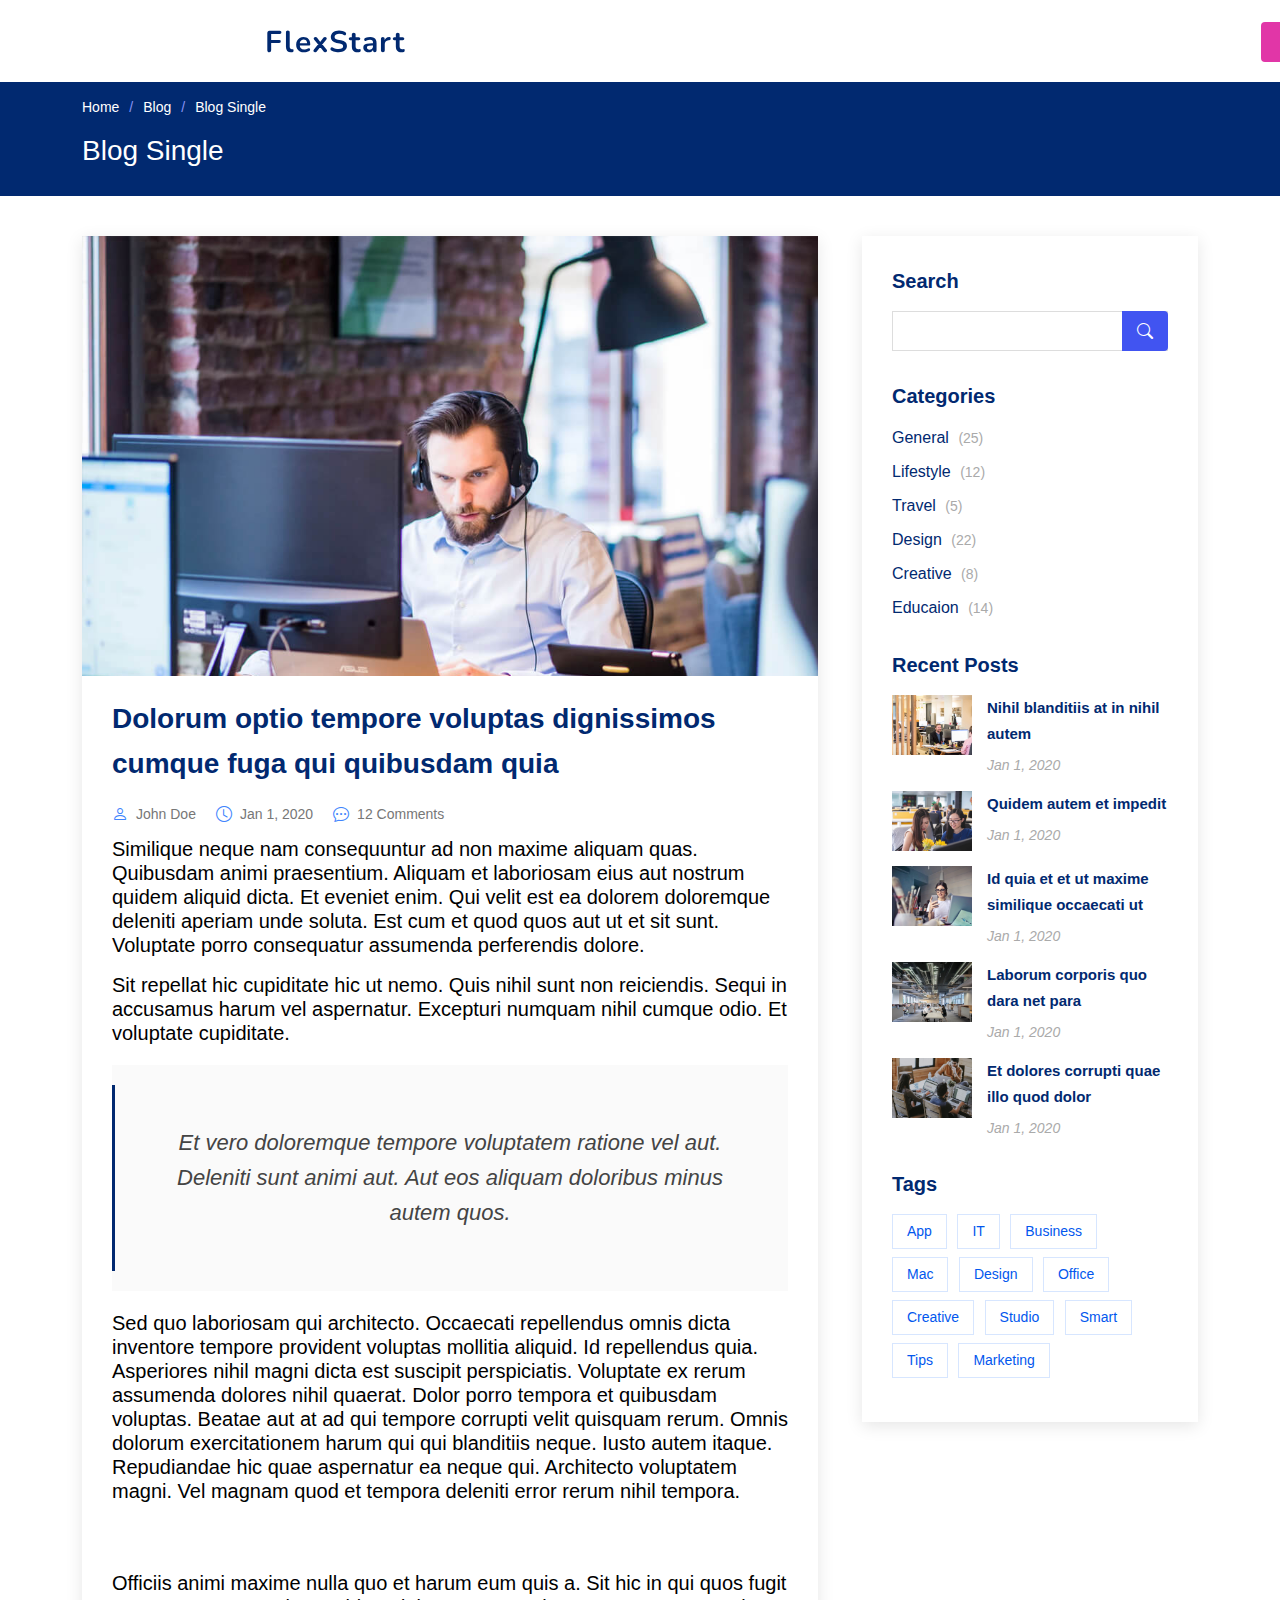
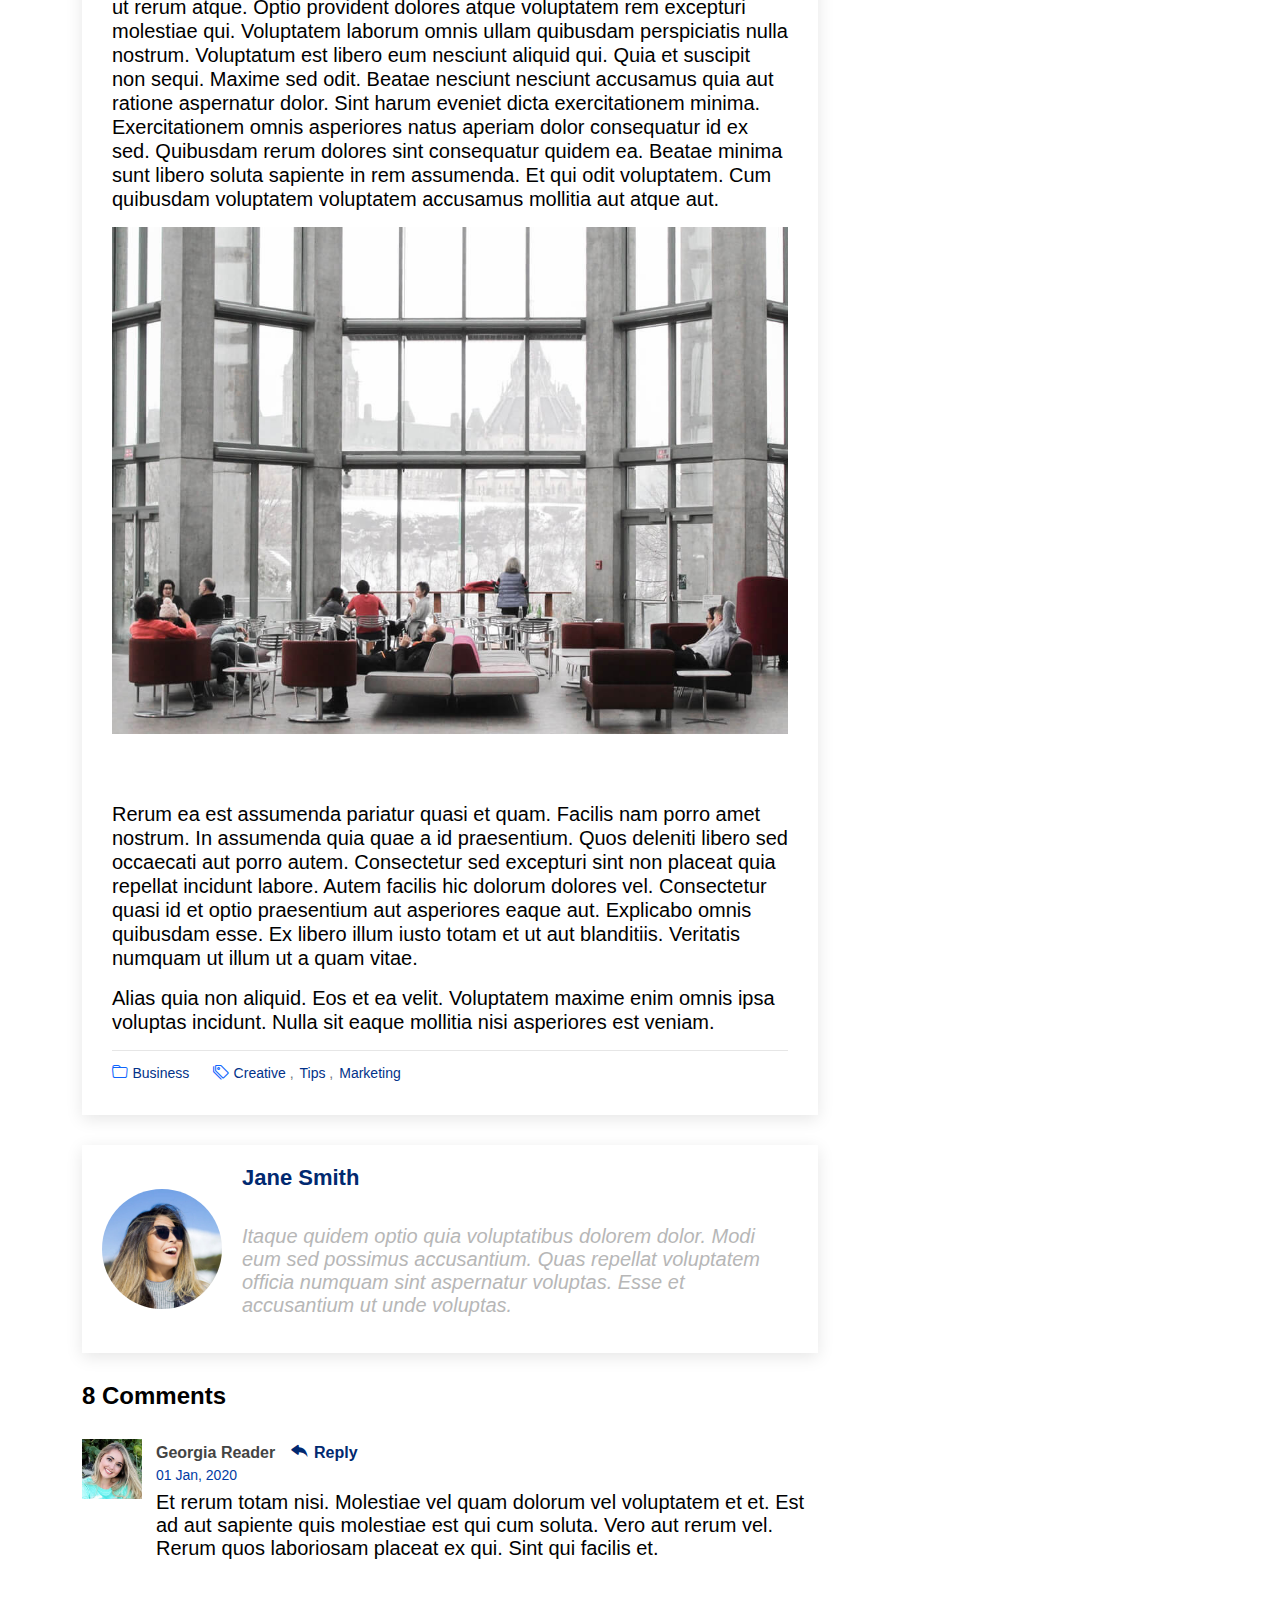
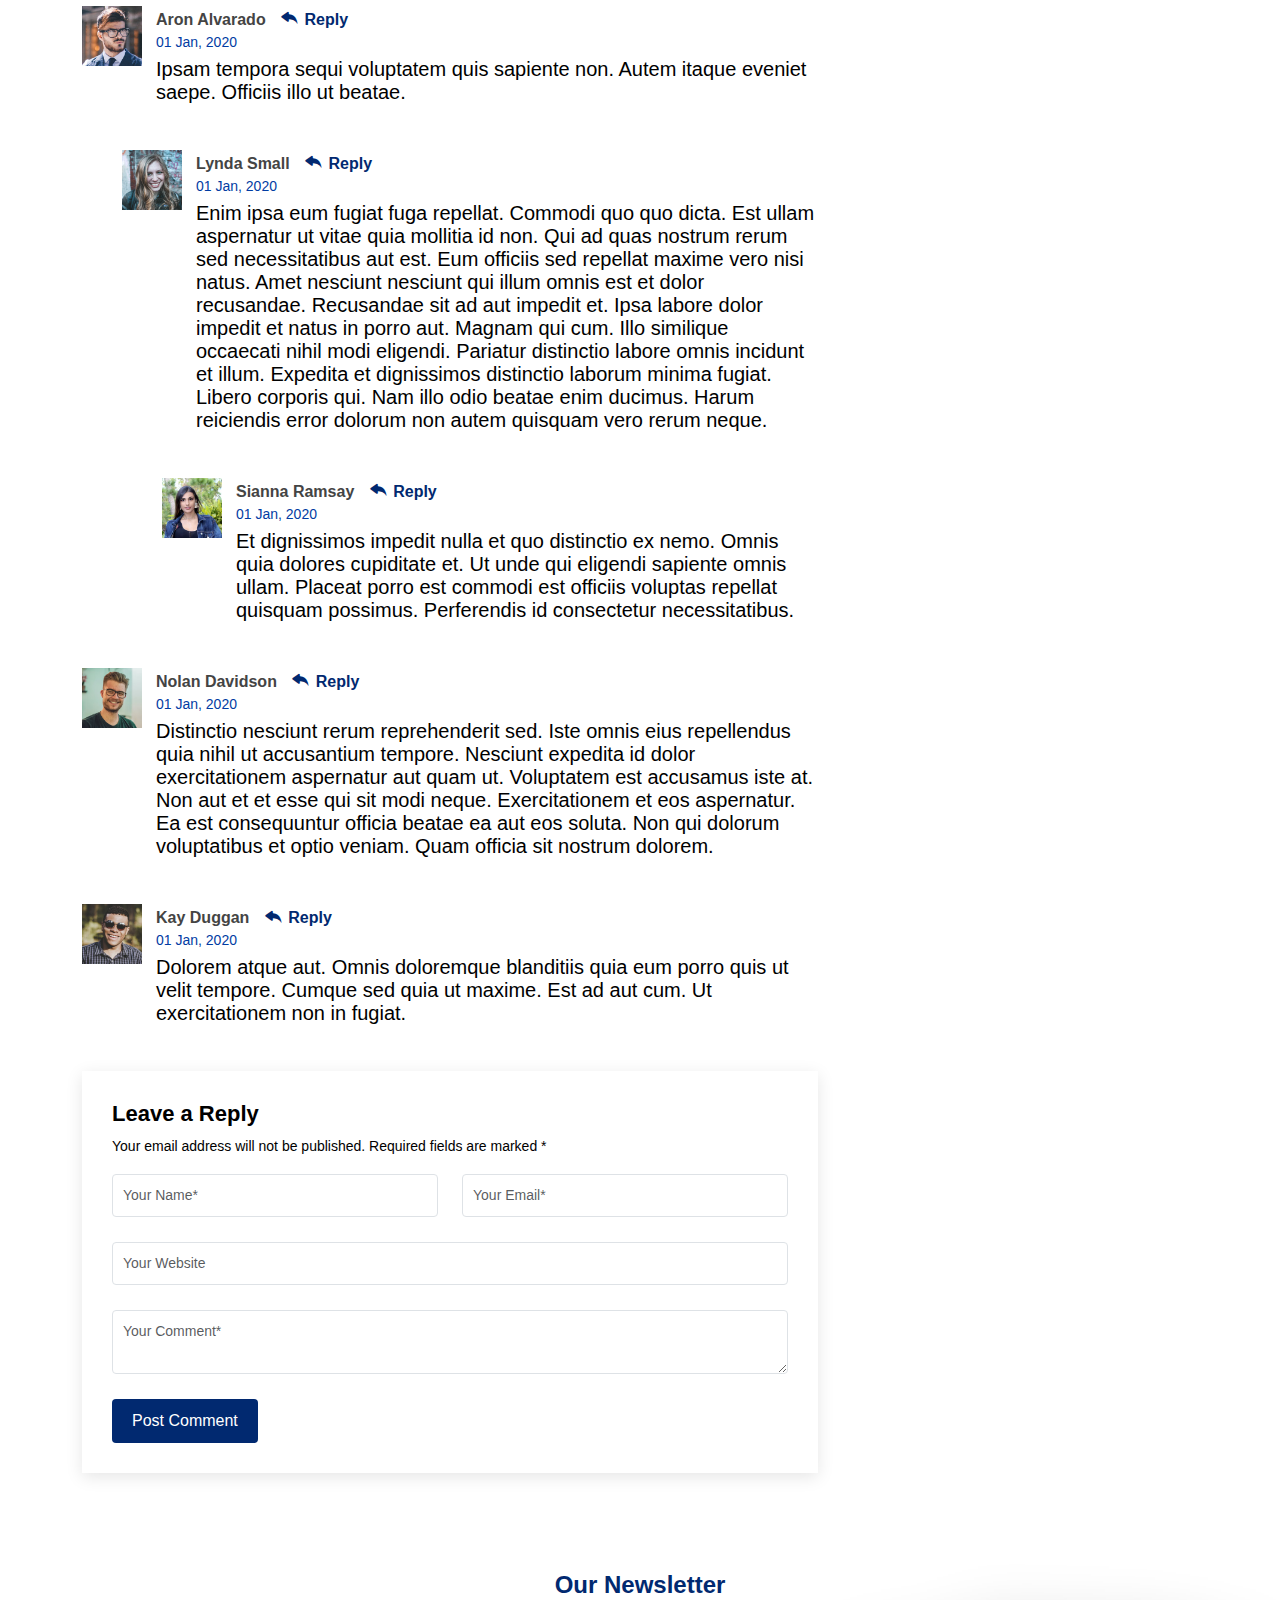
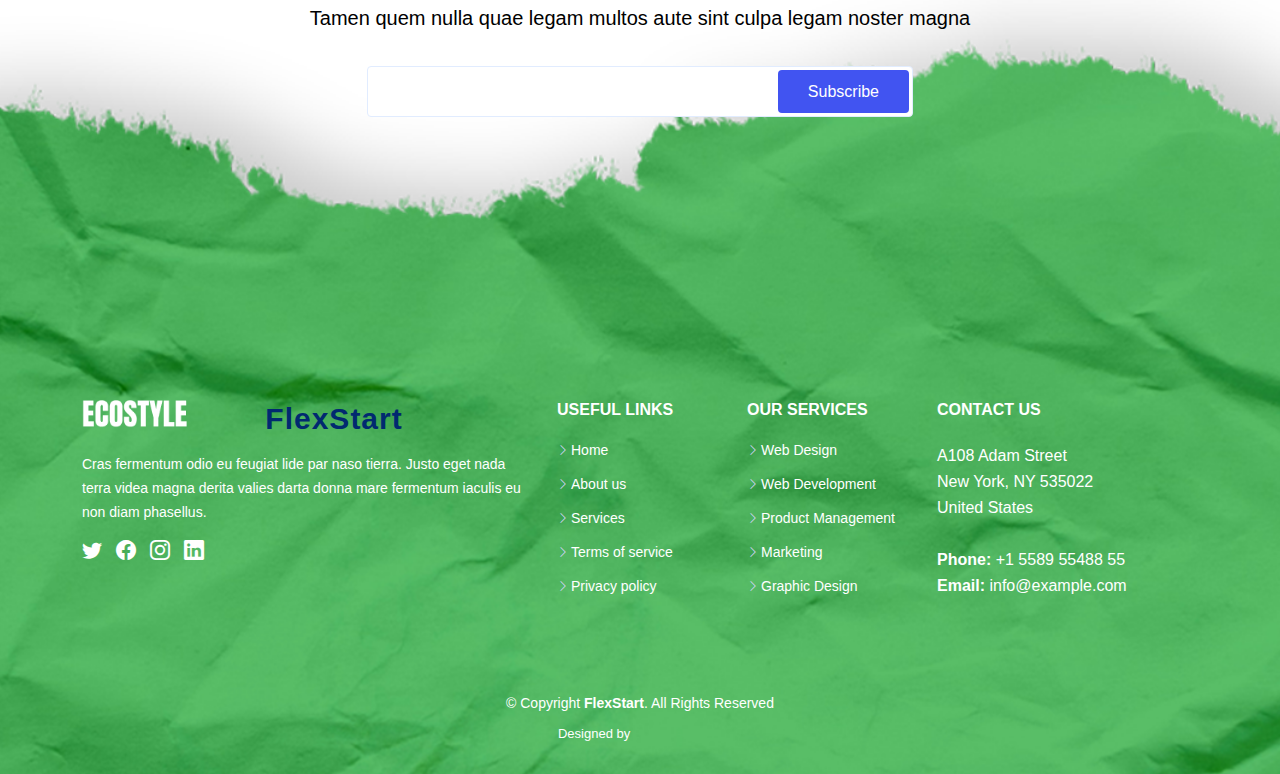
<file: blog-single.html>
<!DOCTYPE html>
<html lang="en">

<head>
  <meta charset="utf-8">
  <meta content="width=device-width, initial-scale=1.0" name="viewport">

  <title>Blog Single - FlexStart Bootstrap Template</title>
  <meta content="" name="description">
  <meta content="" name="keywords">

  <!-- Favicons -->
  <link href="assets/img/favicon.png" rel="icon">
  <link href="assets/img/apple-touch-icon.png" rel="apple-touch-icon">

  <!-- Google Fonts -->
  <link href="https://fonts.googleapis.com/css?family=Open+Sans:300,300i,400,400i,600,600i,700,700i|Nunito:300,300i,400,400i,600,600i,700,700i|Poppins:300,300i,400,400i,500,500i,600,600i,700,700i" rel="stylesheet">

  <!-- Vendor CSS Files -->
  <link href="assets/vendor/aos/aos.css" rel="stylesheet">
  <link href="assets/vendor/bootstrap/css/bootstrap.min.css" rel="stylesheet">
  <link href="assets/vendor/bootstrap-icons/bootstrap-icons.css" rel="stylesheet">
  <link href="assets/vendor/glightbox/css/glightbox.min.css" rel="stylesheet">
  <link href="assets/vendor/remixicon/remixicon.css" rel="stylesheet">
  <link href="assets/vendor/swiper/swiper-bundle.min.css" rel="stylesheet">

  <!-- Template Main CSS File -->
  <link href="assets/css/style.css" rel="stylesheet">

  <!-- =======================================================
  * Template Name: FlexStart
  * Updated: Aug 30 2023 with Bootstrap v5.3.1
  * Template URL: https://bootstrapmade.com/flexstart-bootstrap-startup-template/
  * Author: BootstrapMade.com
  * License: https://bootstrapmade.com/license/
  ======================================================== -->
</head>

<body>

  <!-- ======= Header ======= -->
  <header id="header" class="header fixed-top">
    <div class="container-fluid container-xl d-flex align-items-center justify-content-between">

      <a href="index.html" class="logo d-flex align-items-center">
        <img src="assets/img/logo.png" alt="">
        <span>FlexStart</span>
      </a>

      <nav id="navbar" class="navbar">
        <ul>
          <li><a class="nav-link scrollto " href="#hero">Home</a></li>
          <li><a class="nav-link scrollto" href="#about">About</a></li>
          <li><a class="nav-link scrollto" href="#services">Services</a></li>
          <li><a class="nav-link scrollto" href="#portfolio">Portfolio</a></li>
          <li><a class="nav-link scrollto" href="#team">Team</a></li>
          <li><a class="active" href="blog.html">Blog</a></li>
          <li class="dropdown"><a href="#"><span>Drop Down</span> <i class="bi bi-chevron-down"></i></a>
            <ul>
              <li><a href="#">Drop Down 1</a></li>
              <li class="dropdown"><a href="#"><span>Deep Drop Down</span> <i class="bi bi-chevron-right"></i></a>
                <ul>
                  <li><a href="#">Deep Drop Down 1</a></li>
                  <li><a href="#">Deep Drop Down 2</a></li>
                  <li><a href="#">Deep Drop Down 3</a></li>
                  <li><a href="#">Deep Drop Down 4</a></li>
                  <li><a href="#">Deep Drop Down 5</a></li>
                </ul>
              </li>
              <li><a href="#">Drop Down 2</a></li>
              <li><a href="#">Drop Down 3</a></li>
              <li><a href="#">Drop Down 4</a></li>
            </ul>
          </li>

          <li class="dropdown megamenu"><a href="#"><span>Mega Menu</span> <i class="bi bi-chevron-down"></i></a>
            <ul>
              <li>
                <a href="#">Column 1 link 1</a>
                <a href="#">Column 1 link 2</a>
                <a href="#">Column 1 link 3</a>
              </li>
              <li>
                <a href="#">Column 2 link 1</a>
                <a href="#">Column 2 link 2</a>
                <a href="#">Column 3 link 3</a>
              </li>
              <li>
                <a href="#">Column 3 link 1</a>
                <a href="#">Column 3 link 2</a>
                <a href="#">Column 3 link 3</a>
              </li>
              <li>
                <a href="#">Column 4 link 1</a>
                <a href="#">Column 4 link 2</a>
                <a href="#">Column 4 link 3</a>
              </li>
            </ul>
          </li>

          <li><a class="nav-link scrollto" href="#contact">Contact</a></li>
          <li><a class="getstarted scrollto" href="#about">Get Started</a></li>
        </ul>
        <i class="bi bi-list mobile-nav-toggle"></i>
      </nav><!-- .navbar -->

    </div>
  </header><!-- End Header -->

  <main id="main">

    <!-- ======= Breadcrumbs ======= -->
    <section class="breadcrumbs">
      <div class="container">

        <ol>
          <li><a href="index.html">Home</a></li>
          <li><a href="blog.html">Blog</a></li>
          <li>Blog Single</li>
        </ol>
        <h2>Blog Single</h2>

      </div>
    </section><!-- End Breadcrumbs -->

    <!-- ======= Blog Single Section ======= -->
    <section id="blog" class="blog">
      <div class="container" data-aos="fade-up">

        <div class="row">

          <div class="col-lg-8 entries">

            <article class="entry entry-single">

              <div class="entry-img">
                <img src="assets/img/blog/blog-1.jpg" alt="" class="img-fluid">
              </div>

              <h2 class="entry-title">
                <a href="blog-single.html">Dolorum optio tempore voluptas dignissimos cumque fuga qui quibusdam quia</a>
              </h2>

              <div class="entry-meta">
                <ul>
                  <li class="d-flex align-items-center"><i class="bi bi-person"></i> <a href="blog-single.html">John Doe</a></li>
                  <li class="d-flex align-items-center"><i class="bi bi-clock"></i> <a href="blog-single.html"><time datetime="2020-01-01">Jan 1, 2020</time></a></li>
                  <li class="d-flex align-items-center"><i class="bi bi-chat-dots"></i> <a href="blog-single.html">12 Comments</a></li>
                </ul>
              </div>

              <div class="entry-content">
                <p>
                  Similique neque nam consequuntur ad non maxime aliquam quas. Quibusdam animi praesentium. Aliquam et laboriosam eius aut nostrum quidem aliquid dicta.
                  Et eveniet enim. Qui velit est ea dolorem doloremque deleniti aperiam unde soluta. Est cum et quod quos aut ut et sit sunt. Voluptate porro consequatur assumenda perferendis dolore.
                </p>

                <p>
                  Sit repellat hic cupiditate hic ut nemo. Quis nihil sunt non reiciendis. Sequi in accusamus harum vel aspernatur. Excepturi numquam nihil cumque odio. Et voluptate cupiditate.
                </p>

                <blockquote>
                  <p>
                    Et vero doloremque tempore voluptatem ratione vel aut. Deleniti sunt animi aut. Aut eos aliquam doloribus minus autem quos.
                  </p>
                </blockquote>

                <p>
                  Sed quo laboriosam qui architecto. Occaecati repellendus omnis dicta inventore tempore provident voluptas mollitia aliquid. Id repellendus quia. Asperiores nihil magni dicta est suscipit perspiciatis. Voluptate ex rerum assumenda dolores nihil quaerat.
                  Dolor porro tempora et quibusdam voluptas. Beatae aut at ad qui tempore corrupti velit quisquam rerum. Omnis dolorum exercitationem harum qui qui blanditiis neque.
                  Iusto autem itaque. Repudiandae hic quae aspernatur ea neque qui. Architecto voluptatem magni. Vel magnam quod et tempora deleniti error rerum nihil tempora.
                </p>

                <h3>Et quae iure vel ut odit alias.</h3>
                <p>
                  Officiis animi maxime nulla quo et harum eum quis a. Sit hic in qui quos fugit ut rerum atque. Optio provident dolores atque voluptatem rem excepturi molestiae qui. Voluptatem laborum omnis ullam quibusdam perspiciatis nulla nostrum. Voluptatum est libero eum nesciunt aliquid qui.
                  Quia et suscipit non sequi. Maxime sed odit. Beatae nesciunt nesciunt accusamus quia aut ratione aspernatur dolor. Sint harum eveniet dicta exercitationem minima. Exercitationem omnis asperiores natus aperiam dolor consequatur id ex sed. Quibusdam rerum dolores sint consequatur quidem ea.
                  Beatae minima sunt libero soluta sapiente in rem assumenda. Et qui odit voluptatem. Cum quibusdam voluptatem voluptatem accusamus mollitia aut atque aut.
                </p>
                <img src="assets/img/blog/blog-inside-post.jpg" class="img-fluid" alt="">

                <h3>Ut repellat blanditiis est dolore sunt dolorum quae.</h3>
                <p>
                  Rerum ea est assumenda pariatur quasi et quam. Facilis nam porro amet nostrum. In assumenda quia quae a id praesentium. Quos deleniti libero sed occaecati aut porro autem. Consectetur sed excepturi sint non placeat quia repellat incidunt labore. Autem facilis hic dolorum dolores vel.
                  Consectetur quasi id et optio praesentium aut asperiores eaque aut. Explicabo omnis quibusdam esse. Ex libero illum iusto totam et ut aut blanditiis. Veritatis numquam ut illum ut a quam vitae.
                </p>
                <p>
                  Alias quia non aliquid. Eos et ea velit. Voluptatem maxime enim omnis ipsa voluptas incidunt. Nulla sit eaque mollitia nisi asperiores est veniam.
                </p>

              </div>

              <div class="entry-footer">
                <i class="bi bi-folder"></i>
                <ul class="cats">
                  <li><a href="#">Business</a></li>
                </ul>

                <i class="bi bi-tags"></i>
                <ul class="tags">
                  <li><a href="#">Creative</a></li>
                  <li><a href="#">Tips</a></li>
                  <li><a href="#">Marketing</a></li>
                </ul>
              </div>

            </article><!-- End blog entry -->

            <div class="blog-author d-flex align-items-center">
              <img src="assets/img/blog/blog-author.jpg" class="rounded-circle float-left" alt="">
              <div>
                <h4>Jane Smith</h4>
                <div class="social-links">
                  <a href="https://twitters.com/#"><i class="bi bi-twitter"></i></a>
                  <a href="https://facebook.com/#"><i class="bi bi-facebook"></i></a>
                  <a href="https://instagram.com/#"><i class="biu bi-instagram"></i></a>
                </div>
                <p>
                  Itaque quidem optio quia voluptatibus dolorem dolor. Modi eum sed possimus accusantium. Quas repellat voluptatem officia numquam sint aspernatur voluptas. Esse et accusantium ut unde voluptas.
                </p>
              </div>
            </div><!-- End blog author bio -->

            <div class="blog-comments">

              <h4 class="comments-count">8 Comments</h4>

              <div id="comment-1" class="comment">
                <div class="d-flex">
                  <div class="comment-img"><img src="assets/img/blog/comments-1.jpg" alt=""></div>
                  <div>
                    <h5><a href="">Georgia Reader</a> <a href="#" class="reply"><i class="bi bi-reply-fill"></i> Reply</a></h5>
                    <time datetime="2020-01-01">01 Jan, 2020</time>
                    <p>
                      Et rerum totam nisi. Molestiae vel quam dolorum vel voluptatem et et. Est ad aut sapiente quis molestiae est qui cum soluta.
                      Vero aut rerum vel. Rerum quos laboriosam placeat ex qui. Sint qui facilis et.
                    </p>
                  </div>
                </div>
              </div><!-- End comment #1 -->

              <div id="comment-2" class="comment">
                <div class="d-flex">
                  <div class="comment-img"><img src="assets/img/blog/comments-2.jpg" alt=""></div>
                  <div>
                    <h5><a href="">Aron Alvarado</a> <a href="#" class="reply"><i class="bi bi-reply-fill"></i> Reply</a></h5>
                    <time datetime="2020-01-01">01 Jan, 2020</time>
                    <p>
                      Ipsam tempora sequi voluptatem quis sapiente non. Autem itaque eveniet saepe. Officiis illo ut beatae.
                    </p>
                  </div>
                </div>

                <div id="comment-reply-1" class="comment comment-reply">
                  <div class="d-flex">
                    <div class="comment-img"><img src="assets/img/blog/comments-3.jpg" alt=""></div>
                    <div>
                      <h5><a href="">Lynda Small</a> <a href="#" class="reply"><i class="bi bi-reply-fill"></i> Reply</a></h5>
                      <time datetime="2020-01-01">01 Jan, 2020</time>
                      <p>
                        Enim ipsa eum fugiat fuga repellat. Commodi quo quo dicta. Est ullam aspernatur ut vitae quia mollitia id non. Qui ad quas nostrum rerum sed necessitatibus aut est. Eum officiis sed repellat maxime vero nisi natus. Amet nesciunt nesciunt qui illum omnis est et dolor recusandae.

                        Recusandae sit ad aut impedit et. Ipsa labore dolor impedit et natus in porro aut. Magnam qui cum. Illo similique occaecati nihil modi eligendi. Pariatur distinctio labore omnis incidunt et illum. Expedita et dignissimos distinctio laborum minima fugiat.

                        Libero corporis qui. Nam illo odio beatae enim ducimus. Harum reiciendis error dolorum non autem quisquam vero rerum neque.
                      </p>
                    </div>
                  </div>

                  <div id="comment-reply-2" class="comment comment-reply">
                    <div class="d-flex">
                      <div class="comment-img"><img src="assets/img/blog/comments-4.jpg" alt=""></div>
                      <div>
                        <h5><a href="">Sianna Ramsay</a> <a href="#" class="reply"><i class="bi bi-reply-fill"></i> Reply</a></h5>
                        <time datetime="2020-01-01">01 Jan, 2020</time>
                        <p>
                          Et dignissimos impedit nulla et quo distinctio ex nemo. Omnis quia dolores cupiditate et. Ut unde qui eligendi sapiente omnis ullam. Placeat porro est commodi est officiis voluptas repellat quisquam possimus. Perferendis id consectetur necessitatibus.
                        </p>
                      </div>
                    </div>

                  </div><!-- End comment reply #2-->

                </div><!-- End comment reply #1-->

              </div><!-- End comment #2-->

              <div id="comment-3" class="comment">
                <div class="d-flex">
                  <div class="comment-img"><img src="assets/img/blog/comments-5.jpg" alt=""></div>
                  <div>
                    <h5><a href="">Nolan Davidson</a> <a href="#" class="reply"><i class="bi bi-reply-fill"></i> Reply</a></h5>
                    <time datetime="2020-01-01">01 Jan, 2020</time>
                    <p>
                      Distinctio nesciunt rerum reprehenderit sed. Iste omnis eius repellendus quia nihil ut accusantium tempore. Nesciunt expedita id dolor exercitationem aspernatur aut quam ut. Voluptatem est accusamus iste at.
                      Non aut et et esse qui sit modi neque. Exercitationem et eos aspernatur. Ea est consequuntur officia beatae ea aut eos soluta. Non qui dolorum voluptatibus et optio veniam. Quam officia sit nostrum dolorem.
                    </p>
                  </div>
                </div>

              </div><!-- End comment #3 -->

              <div id="comment-4" class="comment">
                <div class="d-flex">
                  <div class="comment-img"><img src="assets/img/blog/comments-6.jpg" alt=""></div>
                  <div>
                    <h5><a href="">Kay Duggan</a> <a href="#" class="reply"><i class="bi bi-reply-fill"></i> Reply</a></h5>
                    <time datetime="2020-01-01">01 Jan, 2020</time>
                    <p>
                      Dolorem atque aut. Omnis doloremque blanditiis quia eum porro quis ut velit tempore. Cumque sed quia ut maxime. Est ad aut cum. Ut exercitationem non in fugiat.
                    </p>
                  </div>
                </div>

              </div><!-- End comment #4 -->

              <div class="reply-form">
                <h4>Leave a Reply</h4>
                <p>Your email address will not be published. Required fields are marked * </p>
                <form action="">
                  <div class="row">
                    <div class="col-md-6 form-group">
                      <input name="name" type="text" class="form-control" placeholder="Your Name*">
                    </div>
                    <div class="col-md-6 form-group">
                      <input name="email" type="text" class="form-control" placeholder="Your Email*">
                    </div>
                  </div>
                  <div class="row">
                    <div class="col form-group">
                      <input name="website" type="text" class="form-control" placeholder="Your Website">
                    </div>
                  </div>
                  <div class="row">
                    <div class="col form-group">
                      <textarea name="comment" class="form-control" placeholder="Your Comment*"></textarea>
                    </div>
                  </div>
                  <button type="submit" class="btn btn-primary">Post Comment</button>

                </form>

              </div>

            </div><!-- End blog comments -->

          </div><!-- End blog entries list -->

          <div class="col-lg-4">

            <div class="sidebar">

              <h3 class="sidebar-title">Search</h3>
              <div class="sidebar-item search-form">
                <form action="">
                  <input type="text">
                  <button type="submit"><i class="bi bi-search"></i></button>
                </form>
              </div><!-- End sidebar search formn-->

              <h3 class="sidebar-title">Categories</h3>
              <div class="sidebar-item categories">
                <ul>
                  <li><a href="#">General <span>(25)</span></a></li>
                  <li><a href="#">Lifestyle <span>(12)</span></a></li>
                  <li><a href="#">Travel <span>(5)</span></a></li>
                  <li><a href="#">Design <span>(22)</span></a></li>
                  <li><a href="#">Creative <span>(8)</span></a></li>
                  <li><a href="#">Educaion <span>(14)</span></a></li>
                </ul>
              </div><!-- End sidebar categories-->

              <h3 class="sidebar-title">Recent Posts</h3>
              <div class="sidebar-item recent-posts">
                <div class="post-item clearfix">
                  <img src="assets/img/blog/blog-recent-1.jpg" alt="">
                  <h4><a href="blog-single.html">Nihil blanditiis at in nihil autem</a></h4>
                  <time datetime="2020-01-01">Jan 1, 2020</time>
                </div>

                <div class="post-item clearfix">
                  <img src="assets/img/blog/blog-recent-2.jpg" alt="">
                  <h4><a href="blog-single.html">Quidem autem et impedit</a></h4>
                  <time datetime="2020-01-01">Jan 1, 2020</time>
                </div>

                <div class="post-item clearfix">
                  <img src="assets/img/blog/blog-recent-3.jpg" alt="">
                  <h4><a href="blog-single.html">Id quia et et ut maxime similique occaecati ut</a></h4>
                  <time datetime="2020-01-01">Jan 1, 2020</time>
                </div>

                <div class="post-item clearfix">
                  <img src="assets/img/blog/blog-recent-4.jpg" alt="">
                  <h4><a href="blog-single.html">Laborum corporis quo dara net para</a></h4>
                  <time datetime="2020-01-01">Jan 1, 2020</time>
                </div>

                <div class="post-item clearfix">
                  <img src="assets/img/blog/blog-recent-5.jpg" alt="">
                  <h4><a href="blog-single.html">Et dolores corrupti quae illo quod dolor</a></h4>
                  <time datetime="2020-01-01">Jan 1, 2020</time>
                </div>

              </div><!-- End sidebar recent posts-->

              <h3 class="sidebar-title">Tags</h3>
              <div class="sidebar-item tags">
                <ul>
                  <li><a href="#">App</a></li>
                  <li><a href="#">IT</a></li>
                  <li><a href="#">Business</a></li>
                  <li><a href="#">Mac</a></li>
                  <li><a href="#">Design</a></li>
                  <li><a href="#">Office</a></li>
                  <li><a href="#">Creative</a></li>
                  <li><a href="#">Studio</a></li>
                  <li><a href="#">Smart</a></li>
                  <li><a href="#">Tips</a></li>
                  <li><a href="#">Marketing</a></li>
                </ul>
              </div><!-- End sidebar tags-->

            </div><!-- End sidebar -->

          </div><!-- End blog sidebar -->

        </div>

      </div>
    </section><!-- End Blog Single Section -->

  </main><!-- End #main -->

  <!-- ======= Footer ======= -->
  <footer id="footer" class="footer">

    <div class="footer-newsletter">
      <div class="container">
        <div class="row justify-content-center">
          <div class="col-lg-12 text-center">
            <h4>Our Newsletter</h4>
            <p>Tamen quem nulla quae legam multos aute sint culpa legam noster magna</p>
          </div>
          <div class="col-lg-6">
            <form action="" method="post">
              <input type="email" name="email"><input type="submit" value="Subscribe">
            </form>
          </div>
        </div>
      </div>
    </div>

    <div class="footer-top">
      <div class="container">
        <div class="row gy-4">
          <div class="col-lg-5 col-md-12 footer-info">
            <a href="index.html" class="logo d-flex align-items-center">
              <img src="assets/img/logo.png" alt="">
              <span>FlexStart</span>
            </a>
            <p>Cras fermentum odio eu feugiat lide par naso tierra. Justo eget nada terra videa magna derita valies darta donna mare fermentum iaculis eu non diam phasellus.</p>
            <div class="social-links mt-3">
              <a href="#" class="twitter"><i class="bi bi-twitter"></i></a>
              <a href="#" class="facebook"><i class="bi bi-facebook"></i></a>
              <a href="#" class="instagram"><i class="bi bi-instagram"></i></a>
              <a href="#" class="linkedin"><i class="bi bi-linkedin"></i></a>
            </div>
          </div>

          <div class="col-lg-2 col-6 footer-links">
            <h4>Useful Links</h4>
            <ul>
              <li><i class="bi bi-chevron-right"></i> <a href="#">Home</a></li>
              <li><i class="bi bi-chevron-right"></i> <a href="#">About us</a></li>
              <li><i class="bi bi-chevron-right"></i> <a href="#">Services</a></li>
              <li><i class="bi bi-chevron-right"></i> <a href="#">Terms of service</a></li>
              <li><i class="bi bi-chevron-right"></i> <a href="#">Privacy policy</a></li>
            </ul>
          </div>

          <div class="col-lg-2 col-6 footer-links">
            <h4>Our Services</h4>
            <ul>
              <li><i class="bi bi-chevron-right"></i> <a href="#">Web Design</a></li>
              <li><i class="bi bi-chevron-right"></i> <a href="#">Web Development</a></li>
              <li><i class="bi bi-chevron-right"></i> <a href="#">Product Management</a></li>
              <li><i class="bi bi-chevron-right"></i> <a href="#">Marketing</a></li>
              <li><i class="bi bi-chevron-right"></i> <a href="#">Graphic Design</a></li>
            </ul>
          </div>

          <div class="col-lg-3 col-md-12 footer-contact text-center text-md-start">
            <h4>Contact Us</h4>
            <p>
              A108 Adam Street <br>
              New York, NY 535022<br>
              United States <br><br>
              <strong>Phone:</strong> +1 5589 55488 55<br>
              <strong>Email:</strong> info@example.com<br>
            </p>

          </div>

        </div>
      </div>
    </div>

    <div class="container">
      <div class="copyright">
        &copy; Copyright <strong><span>FlexStart</span></strong>. All Rights Reserved
      </div>
      <div class="credits">
        <!-- All the links in the footer should remain intact. -->
        <!-- You can delete the links only if you purchased the pro version. -->
        <!-- Licensing information: https://bootstrapmade.com/license/ -->
        <!-- Purchase the pro version with working PHP/AJAX contact form: https://bootstrapmade.com/flexstart-bootstrap-startup-template/ -->
        Designed by <a href="https://bootstrapmade.com/">BootstrapMade</a>
      </div>
    </div>
  </footer><!-- End Footer -->

  <a href="#" class="back-to-top d-flex align-items-center justify-content-center"><i class="bi bi-arrow-up-short"></i></a>

  <!-- Vendor JS Files -->
  <script src="assets/vendor/purecounter/purecounter_vanilla.js"></script>
  <script src="assets/vendor/aos/aos.js"></script>
  <script src="assets/vendor/bootstrap/js/bootstrap.bundle.min.js"></script>
  <script src="assets/vendor/glightbox/js/glightbox.min.js"></script>
  <script src="assets/vendor/isotope-layout/isotope.pkgd.min.js"></script>
  <script src="assets/vendor/swiper/swiper-bundle.min.js"></script>
  <script src="assets/vendor/php-email-form/validate.js"></script>

  <!-- Template Main JS File -->
  <script src="assets/js/main.js"></script>

</body>

</html>
</file>
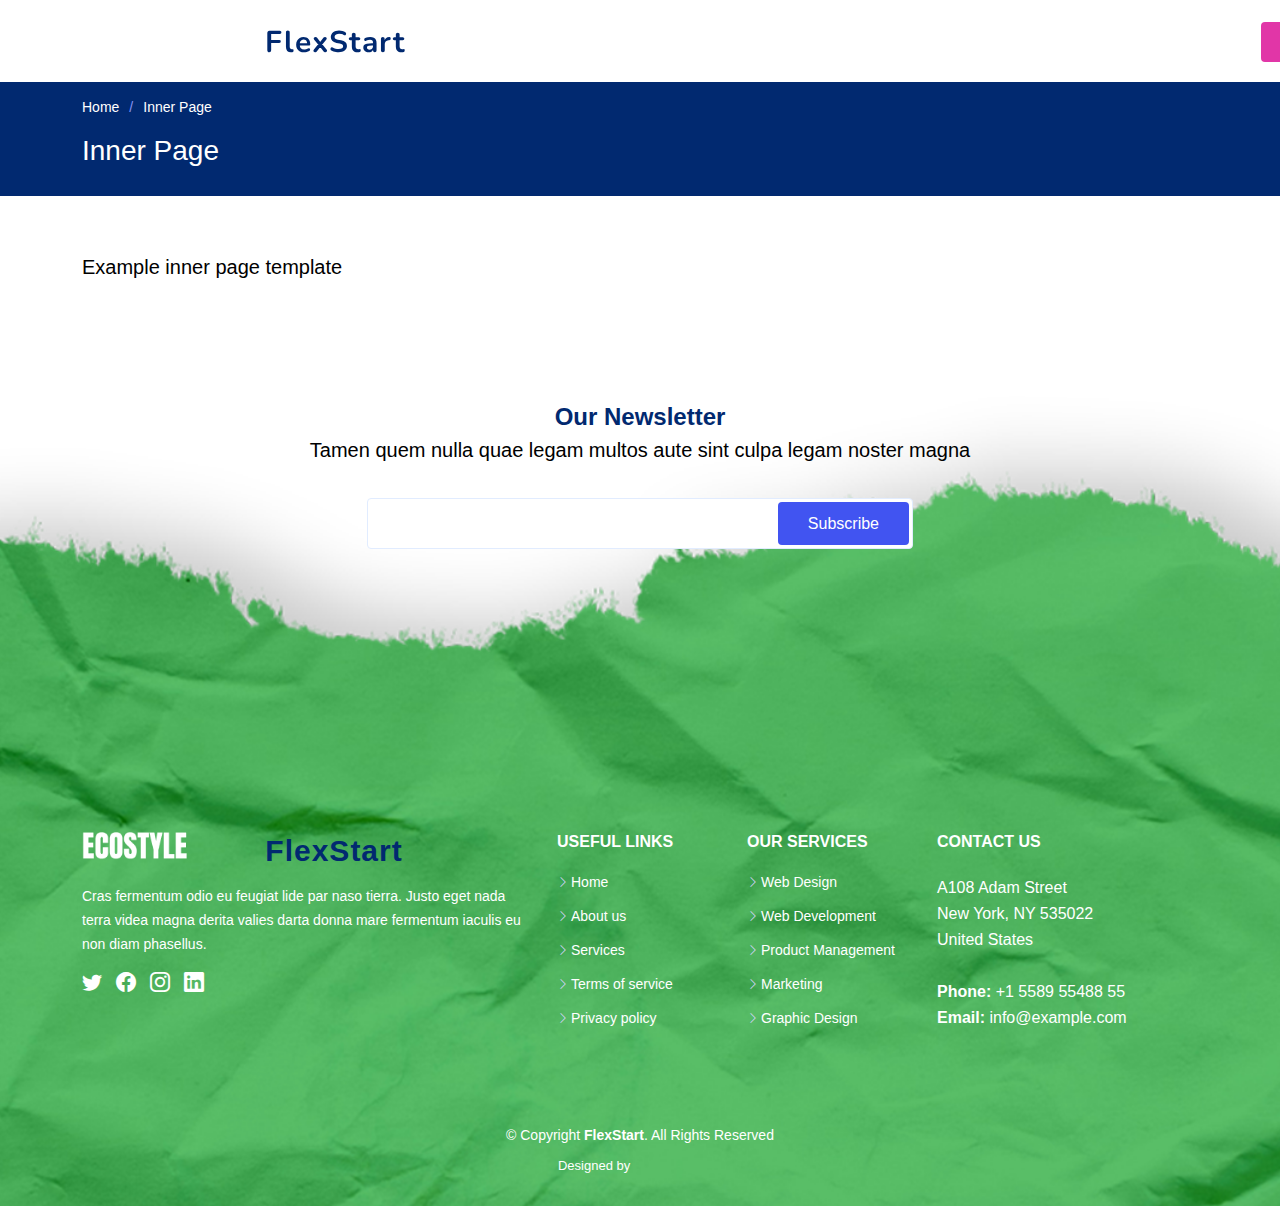
<file: inner-page.html>
<!DOCTYPE html>
<html lang="en">

<head>
  <meta charset="utf-8">
  <meta content="width=device-width, initial-scale=1.0" name="viewport">

  <title>Inner Page - FlexStart Bootstrap Template</title>
  <meta content="" name="description">
  <meta content="" name="keywords">

  <!-- Favicons -->
  <link href="assets/img/favicon.png" rel="icon">
  <link href="assets/img/apple-touch-icon.png" rel="apple-touch-icon">

  <!-- Google Fonts -->
  <link href="https://fonts.googleapis.com/css?family=Open+Sans:300,300i,400,400i,600,600i,700,700i|Nunito:300,300i,400,400i,600,600i,700,700i|Poppins:300,300i,400,400i,500,500i,600,600i,700,700i" rel="stylesheet">

  <!-- Vendor CSS Files -->
  <link href="assets/vendor/aos/aos.css" rel="stylesheet">
  <link href="assets/vendor/bootstrap/css/bootstrap.min.css" rel="stylesheet">
  <link href="assets/vendor/bootstrap-icons/bootstrap-icons.css" rel="stylesheet">
  <link href="assets/vendor/glightbox/css/glightbox.min.css" rel="stylesheet">
  <link href="assets/vendor/remixicon/remixicon.css" rel="stylesheet">
  <link href="assets/vendor/swiper/swiper-bundle.min.css" rel="stylesheet">

  <!-- Template Main CSS File -->
  <link href="assets/css/style.css" rel="stylesheet">

  <!-- =======================================================
  * Template Name: FlexStart
  * Updated: Aug 30 2023 with Bootstrap v5.3.1
  * Template URL: https://bootstrapmade.com/flexstart-bootstrap-startup-template/
  * Author: BootstrapMade.com
  * License: https://bootstrapmade.com/license/
  ======================================================== -->
</head>

<body>

  <!-- ======= Header ======= -->
  <header id="header" class="header fixed-top">
    <div class="container-fluid container-xl d-flex align-items-center justify-content-between">

      <a href="index.html" class="logo d-flex align-items-center">
        <img src="assets/img/logo.png" alt="">
        <span>FlexStart</span>
      </a>

      <nav id="navbar" class="navbar">
        <ul>
          <li><a class="nav-link scrollto " href="#hero">Home</a></li>
          <li><a class="nav-link scrollto" href="#about">About</a></li>
          <li><a class="nav-link scrollto" href="#services">Services</a></li>
          <li><a class="nav-link scrollto" href="#portfolio">Portfolio</a></li>
          <li><a class="nav-link scrollto" href="#team">Team</a></li>
          <li><a href="blog.html">Blog</a></li>
          <li class="dropdown"><a href="#"><span>Drop Down</span> <i class="bi bi-chevron-down"></i></a>
            <ul>
              <li><a href="#">Drop Down 1</a></li>
              <li class="dropdown"><a href="#"><span>Deep Drop Down</span> <i class="bi bi-chevron-right"></i></a>
                <ul>
                  <li><a href="#">Deep Drop Down 1</a></li>
                  <li><a href="#">Deep Drop Down 2</a></li>
                  <li><a href="#">Deep Drop Down 3</a></li>
                  <li><a href="#">Deep Drop Down 4</a></li>
                  <li><a href="#">Deep Drop Down 5</a></li>
                </ul>
              </li>
              <li><a href="#">Drop Down 2</a></li>
              <li><a href="#">Drop Down 3</a></li>
              <li><a href="#">Drop Down 4</a></li>
            </ul>
          </li>

          <li class="dropdown megamenu"><a href="#"><span>Mega Menu</span> <i class="bi bi-chevron-down"></i></a>
            <ul>
              <li>
                <a href="#">Column 1 link 1</a>
                <a href="#">Column 1 link 2</a>
                <a href="#">Column 1 link 3</a>
              </li>
              <li>
                <a href="#">Column 2 link 1</a>
                <a href="#">Column 2 link 2</a>
                <a href="#">Column 3 link 3</a>
              </li>
              <li>
                <a href="#">Column 3 link 1</a>
                <a href="#">Column 3 link 2</a>
                <a href="#">Column 3 link 3</a>
              </li>
              <li>
                <a href="#">Column 4 link 1</a>
                <a href="#">Column 4 link 2</a>
                <a href="#">Column 4 link 3</a>
              </li>
            </ul>
          </li>

          <li><a class="nav-link scrollto" href="#contact">Contact</a></li>
          <li><a class="getstarted scrollto" href="#about">Get Started</a></li>
        </ul>
        <i class="bi bi-list mobile-nav-toggle"></i>
      </nav><!-- .navbar -->

    </div>
  </header><!-- End Header -->

  <main id="main">

    <!-- ======= Breadcrumbs ======= -->
    <section class="breadcrumbs">
      <div class="container">

        <ol>
          <li><a href="index.html">Home</a></li>
          <li>Inner Page</li>
        </ol>
        <h2>Inner Page</h2>

      </div>
    </section><!-- End Breadcrumbs -->

    <section class="inner-page">
      <div class="container">
        <p>
          Example inner page template
        </p>
      </div>
    </section>

  </main><!-- End #main -->

  <!-- ======= Footer ======= -->
  <footer id="footer" class="footer">

    <div class="footer-newsletter">
      <div class="container">
        <div class="row justify-content-center">
          <div class="col-lg-12 text-center">
            <h4>Our Newsletter</h4>
            <p>Tamen quem nulla quae legam multos aute sint culpa legam noster magna</p>
          </div>
          <div class="col-lg-6">
            <form action="" method="post">
              <input type="email" name="email"><input type="submit" value="Subscribe">
            </form>
          </div>
        </div>
      </div>
    </div>

    <div class="footer-top">
      <div class="container">
        <div class="row gy-4">
          <div class="col-lg-5 col-md-12 footer-info">
            <a href="index.html" class="logo d-flex align-items-center">
              <img src="assets/img/logo.png" alt="">
              <span>FlexStart</span>
            </a>
            <p>Cras fermentum odio eu feugiat lide par naso tierra. Justo eget nada terra videa magna derita valies darta donna mare fermentum iaculis eu non diam phasellus.</p>
            <div class="social-links mt-3">
              <a href="#" class="twitter"><i class="bi bi-twitter"></i></a>
              <a href="#" class="facebook"><i class="bi bi-facebook"></i></a>
              <a href="#" class="instagram"><i class="bi bi-instagram"></i></a>
              <a href="#" class="linkedin"><i class="bi bi-linkedin"></i></a>
            </div>
          </div>

          <div class="col-lg-2 col-6 footer-links">
            <h4>Useful Links</h4>
            <ul>
              <li><i class="bi bi-chevron-right"></i> <a href="#">Home</a></li>
              <li><i class="bi bi-chevron-right"></i> <a href="#">About us</a></li>
              <li><i class="bi bi-chevron-right"></i> <a href="#">Services</a></li>
              <li><i class="bi bi-chevron-right"></i> <a href="#">Terms of service</a></li>
              <li><i class="bi bi-chevron-right"></i> <a href="#">Privacy policy</a></li>
            </ul>
          </div>

          <div class="col-lg-2 col-6 footer-links">
            <h4>Our Services</h4>
            <ul>
              <li><i class="bi bi-chevron-right"></i> <a href="#">Web Design</a></li>
              <li><i class="bi bi-chevron-right"></i> <a href="#">Web Development</a></li>
              <li><i class="bi bi-chevron-right"></i> <a href="#">Product Management</a></li>
              <li><i class="bi bi-chevron-right"></i> <a href="#">Marketing</a></li>
              <li><i class="bi bi-chevron-right"></i> <a href="#">Graphic Design</a></li>
            </ul>
          </div>

          <div class="col-lg-3 col-md-12 footer-contact text-center text-md-start">
            <h4>Contact Us</h4>
            <p>
              A108 Adam Street <br>
              New York, NY 535022<br>
              United States <br><br>
              <strong>Phone:</strong> +1 5589 55488 55<br>
              <strong>Email:</strong> info@example.com<br>
            </p>

          </div>

        </div>
      </div>
    </div>

    <div class="container">
      <div class="copyright">
        &copy; Copyright <strong><span>FlexStart</span></strong>. All Rights Reserved
      </div>
      <div class="credits">
        <!-- All the links in the footer should remain intact. -->
        <!-- You can delete the links only if you purchased the pro version. -->
        <!-- Licensing information: https://bootstrapmade.com/license/ -->
        <!-- Purchase the pro version with working PHP/AJAX contact form: https://bootstrapmade.com/flexstart-bootstrap-startup-template/ -->
        Designed by <a href="https://bootstrapmade.com/">BootstrapMade</a>
      </div>
    </div>
  </footer><!-- End Footer -->

  <a href="#" class="back-to-top d-flex align-items-center justify-content-center"><i class="bi bi-arrow-up-short"></i></a>

  <!-- Vendor JS Files -->
  <script src="assets/vendor/purecounter/purecounter_vanilla.js"></script>
  <script src="assets/vendor/aos/aos.js"></script>
  <script src="assets/vendor/bootstrap/js/bootstrap.bundle.min.js"></script>
  <script src="assets/vendor/glightbox/js/glightbox.min.js"></script>
  <script src="assets/vendor/isotope-layout/isotope.pkgd.min.js"></script>
  <script src="assets/vendor/swiper/swiper-bundle.min.js"></script>
  <script src="assets/vendor/php-email-form/validate.js"></script>

  <!-- Template Main JS File -->
  <script src="assets/js/main.js"></script>

</body>

</html>
</file>
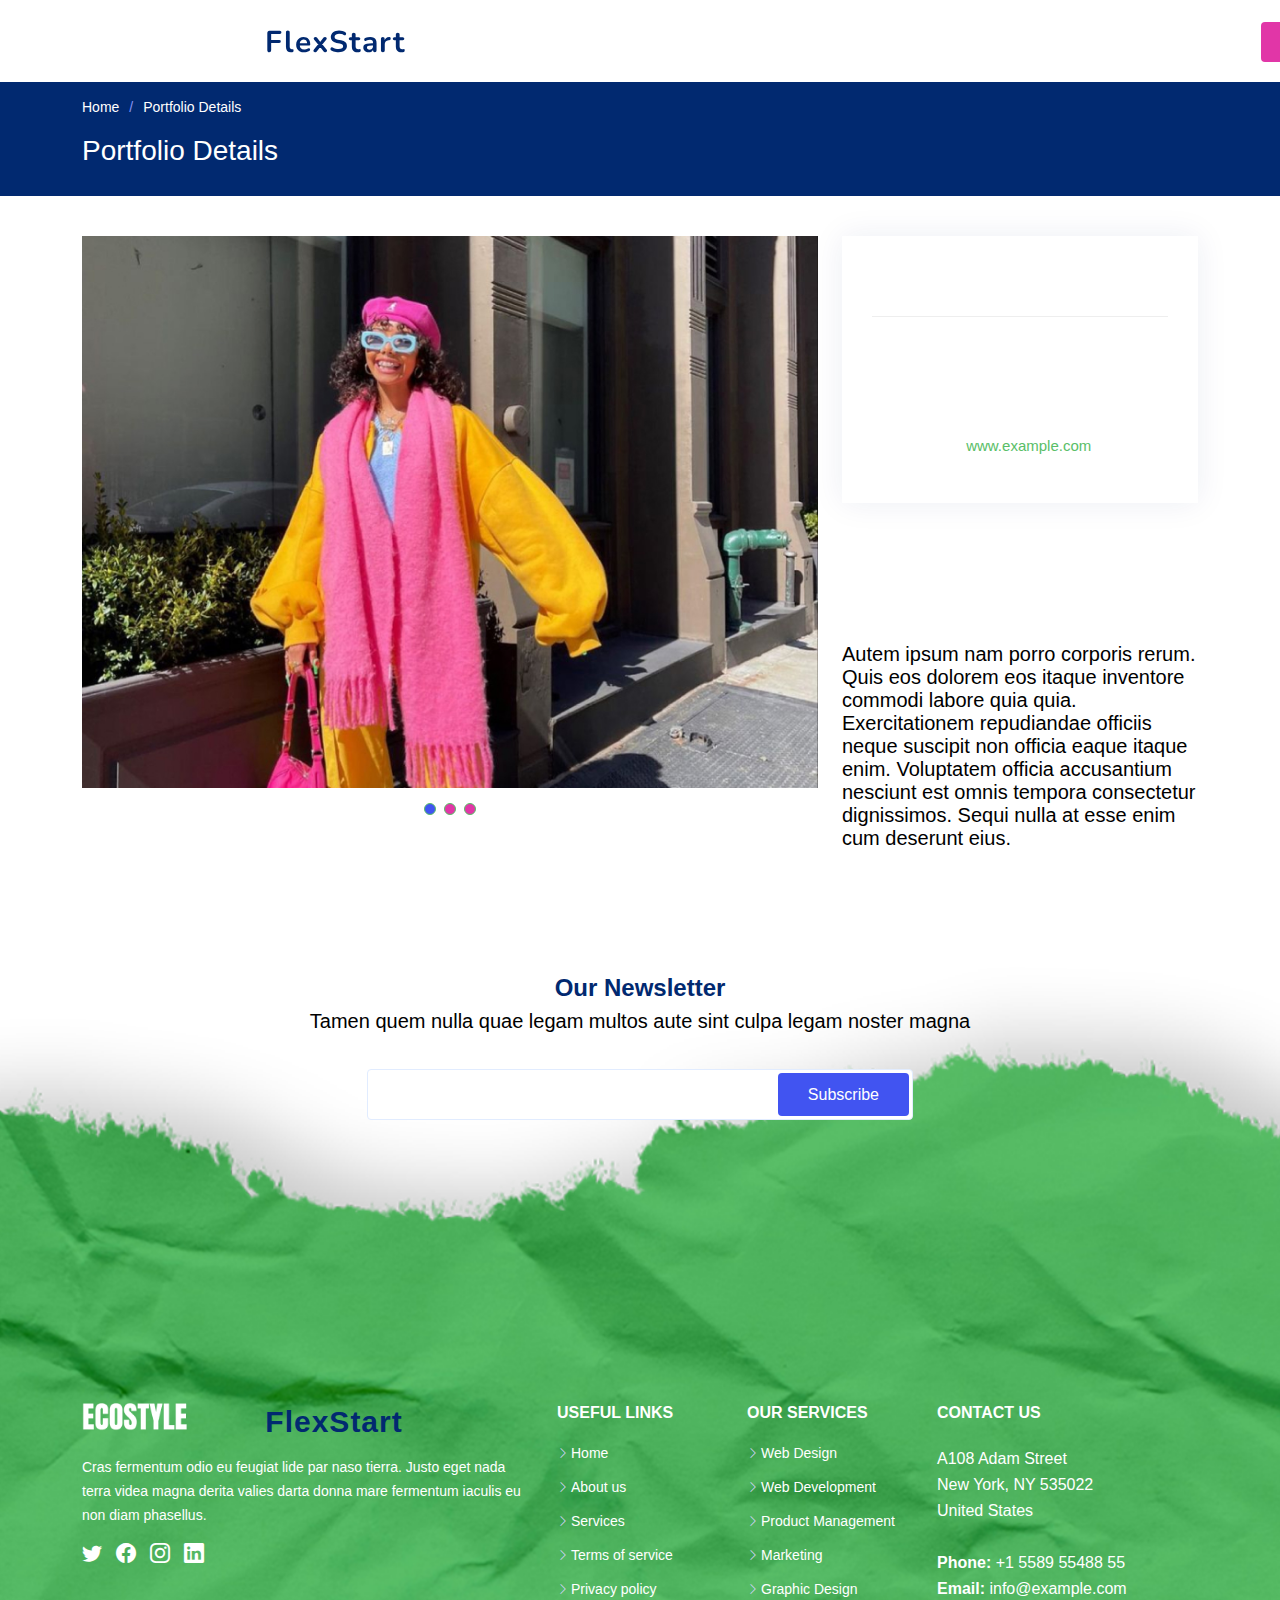
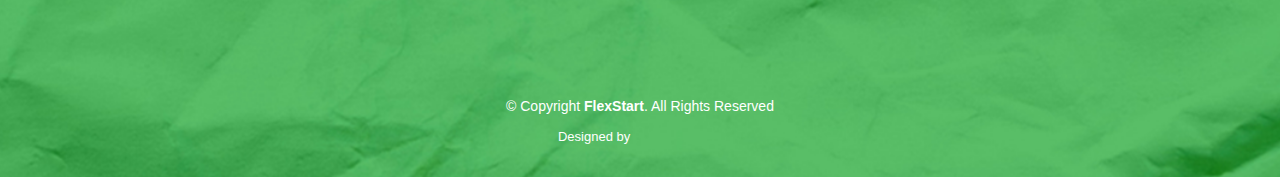
<file: portfolio-details.html>
<!DOCTYPE html>
<html lang="en">

<head>
  <meta charset="utf-8">
  <meta content="width=device-width, initial-scale=1.0" name="viewport">

  <title>Portfolio Details - FlexStart Bootstrap Template</title>
  <meta content="" name="description">
  <meta content="" name="keywords">

  <!-- Favicons -->
  <link href="assets/img/favicon.png" rel="icon">
  <link href="assets/img/apple-touch-icon.png" rel="apple-touch-icon">

  <!-- Google Fonts -->
  <link href="https://fonts.googleapis.com/css?family=Open+Sans:300,300i,400,400i,600,600i,700,700i|Nunito:300,300i,400,400i,600,600i,700,700i|Poppins:300,300i,400,400i,500,500i,600,600i,700,700i" rel="stylesheet">

  <!-- Vendor CSS Files -->
  <link href="assets/vendor/aos/aos.css" rel="stylesheet">
  <link href="assets/vendor/bootstrap/css/bootstrap.min.css" rel="stylesheet">
  <link href="assets/vendor/bootstrap-icons/bootstrap-icons.css" rel="stylesheet">
  <link href="assets/vendor/glightbox/css/glightbox.min.css" rel="stylesheet">
  <link href="assets/vendor/remixicon/remixicon.css" rel="stylesheet">
  <link href="assets/vendor/swiper/swiper-bundle.min.css" rel="stylesheet">

  <!-- Template Main CSS File -->
  <link href="assets/css/style.css" rel="stylesheet">

  <!-- =======================================================
  * Template Name: FlexStart
  * Updated: Aug 30 2023 with Bootstrap v5.3.1
  * Template URL: https://bootstrapmade.com/flexstart-bootstrap-startup-template/
  * Author: BootstrapMade.com
  * License: https://bootstrapmade.com/license/
  ======================================================== -->
</head>

<body>

  <!-- ======= Header ======= -->
  <header id="header" class="header fixed-top">
    <div class="container-fluid container-xl d-flex align-items-center justify-content-between">

      <a href="index.html" class="logo d-flex align-items-center">
        <img src="assets/img/logo.png" alt="">
        <span>FlexStart</span>
      </a>

      <nav id="navbar" class="navbar">
        <ul>
          <li><a class="nav-link scrollto " href="#hero">Home</a></li>
          <li><a class="nav-link scrollto" href="#about">About</a></li>
          <li><a class="nav-link scrollto" href="#services">Services</a></li>
          <li><a class="nav-link scrollto" href="#portfolio">Portfolio</a></li>
          <li><a class="nav-link scrollto" href="#team">Team</a></li>
          <li><a href="blog.html">Blog</a></li>
          <li class="dropdown"><a href="#"><span>Drop Down</span> <i class="bi bi-chevron-down"></i></a>
            <ul>
              <li><a href="#">Drop Down 1</a></li>
              <li class="dropdown"><a href="#"><span>Deep Drop Down</span> <i class="bi bi-chevron-right"></i></a>
                <ul>
                  <li><a href="#">Deep Drop Down 1</a></li>
                  <li><a href="#">Deep Drop Down 2</a></li>
                  <li><a href="#">Deep Drop Down 3</a></li>
                  <li><a href="#">Deep Drop Down 4</a></li>
                  <li><a href="#">Deep Drop Down 5</a></li>
                </ul>
              </li>
              <li><a href="#">Drop Down 2</a></li>
              <li><a href="#">Drop Down 3</a></li>
              <li><a href="#">Drop Down 4</a></li>
            </ul>
          </li>

          <li class="dropdown megamenu"><a href="#"><span>Mega Menu</span> <i class="bi bi-chevron-down"></i></a>
            <ul>
              <li>
                <a href="#">Column 1 link 1</a>
                <a href="#">Column 1 link 2</a>
                <a href="#">Column 1 link 3</a>
              </li>
              <li>
                <a href="#">Column 2 link 1</a>
                <a href="#">Column 2 link 2</a>
                <a href="#">Column 3 link 3</a>
              </li>
              <li>
                <a href="#">Column 3 link 1</a>
                <a href="#">Column 3 link 2</a>
                <a href="#">Column 3 link 3</a>
              </li>
              <li>
                <a href="#">Column 4 link 1</a>
                <a href="#">Column 4 link 2</a>
                <a href="#">Column 4 link 3</a>
              </li>
            </ul>
          </li>

          <li><a class="nav-link scrollto" href="#contact">Contact</a></li>
          <li><a class="getstarted scrollto" href="#about">Get Started</a></li>
        </ul>
        <i class="bi bi-list mobile-nav-toggle"></i>
      </nav><!-- .navbar -->

    </div>
  </header><!-- End Header -->

  <main id="main">

    <!-- ======= Breadcrumbs ======= -->
    <section class="breadcrumbs">
      <div class="container">

        <ol>
          <li><a href="index.html">Home</a></li>
          <li>Portfolio Details</li>
        </ol>
        <h2>Portfolio Details</h2>

      </div>
    </section><!-- End Breadcrumbs -->

    <!-- ======= Portfolio Details Section ======= -->
    <section id="portfolio-details" class="portfolio-details">
      <div class="container">

        <div class="row gy-4">

          <div class="col-lg-8">
            <div class="portfolio-details-slider swiper">
              <div class="swiper-wrapper align-items-center">

                <div class="swiper-slide">
                  <img src="assets/img/portfolio/portfolio-1.jpg" alt="">
                </div>

                <div class="swiper-slide">
                  <img src="assets/img/portfolio/portfolio-2.jpg" alt="">
                </div>

                <div class="swiper-slide">
                  <img src="assets/img/portfolio/portfolio-3.jpg" alt="">
                </div>

              </div>
              <div class="swiper-pagination"></div>
            </div>
          </div>

          <div class="col-lg-4">
            <div class="portfolio-info">
              <h3>Project information</h3>
              <ul>
                <li><strong>Category</strong>: Web design</li>
                <li><strong>Client</strong>: ASU Company</li>
                <li><strong>Project date</strong>: 01 March, 2020</li>
                <li><strong>Project URL</strong>: <a href="#">www.example.com</a></li>
              </ul>
            </div>
            <div class="portfolio-description">
              <h2>This is an example of portfolio detail</h2>
              <p>
                Autem ipsum nam porro corporis rerum. Quis eos dolorem eos itaque inventore commodi labore quia quia. Exercitationem repudiandae officiis neque suscipit non officia eaque itaque enim. Voluptatem officia accusantium nesciunt est omnis tempora consectetur dignissimos. Sequi nulla at esse enim cum deserunt eius.
              </p>
            </div>
          </div>

        </div>

      </div>
    </section><!-- End Portfolio Details Section -->

  </main><!-- End #main -->

  <!-- ======= Footer ======= -->
  <footer id="footer" class="footer">

    <div class="footer-newsletter">
      <div class="container">
        <div class="row justify-content-center">
          <div class="col-lg-12 text-center">
            <h4>Our Newsletter</h4>
            <p>Tamen quem nulla quae legam multos aute sint culpa legam noster magna</p>
          </div>
          <div class="col-lg-6">
            <form action="" method="post">
              <input type="email" name="email"><input type="submit" value="Subscribe">
            </form>
          </div>
        </div>
      </div>
    </div>

    <div class="footer-top">
      <div class="container">
        <div class="row gy-4">
          <div class="col-lg-5 col-md-12 footer-info">
            <a href="index.html" class="logo d-flex align-items-center">
              <img src="assets/img/logo.png" alt="">
              <span>FlexStart</span>
            </a>
            <p>Cras fermentum odio eu feugiat lide par naso tierra. Justo eget nada terra videa magna derita valies darta donna mare fermentum iaculis eu non diam phasellus.</p>
            <div class="social-links mt-3">
              <a href="#" class="twitter"><i class="bi bi-twitter"></i></a>
              <a href="#" class="facebook"><i class="bi bi-facebook"></i></a>
              <a href="#" class="instagram"><i class="bi bi-instagram"></i></a>
              <a href="#" class="linkedin"><i class="bi bi-linkedin"></i></a>
            </div>
          </div>

          <div class="col-lg-2 col-6 footer-links">
            <h4>Useful Links</h4>
            <ul>
              <li><i class="bi bi-chevron-right"></i> <a href="#">Home</a></li>
              <li><i class="bi bi-chevron-right"></i> <a href="#">About us</a></li>
              <li><i class="bi bi-chevron-right"></i> <a href="#">Services</a></li>
              <li><i class="bi bi-chevron-right"></i> <a href="#">Terms of service</a></li>
              <li><i class="bi bi-chevron-right"></i> <a href="#">Privacy policy</a></li>
            </ul>
          </div>

          <div class="col-lg-2 col-6 footer-links">
            <h4>Our Services</h4>
            <ul>
              <li><i class="bi bi-chevron-right"></i> <a href="#">Web Design</a></li>
              <li><i class="bi bi-chevron-right"></i> <a href="#">Web Development</a></li>
              <li><i class="bi bi-chevron-right"></i> <a href="#">Product Management</a></li>
              <li><i class="bi bi-chevron-right"></i> <a href="#">Marketing</a></li>
              <li><i class="bi bi-chevron-right"></i> <a href="#">Graphic Design</a></li>
            </ul>
          </div>

          <div class="col-lg-3 col-md-12 footer-contact text-center text-md-start">
            <h4>Contact Us</h4>
            <p>
              A108 Adam Street <br>
              New York, NY 535022<br>
              United States <br><br>
              <strong>Phone:</strong> +1 5589 55488 55<br>
              <strong>Email:</strong> info@example.com<br>
            </p>

          </div>

        </div>
      </div>
    </div>

    <div class="container">
      <div class="copyright">
        &copy; Copyright <strong><span>FlexStart</span></strong>. All Rights Reserved
      </div>
      <div class="credits">
        <!-- All the links in the footer should remain intact. -->
        <!-- You can delete the links only if you purchased the pro version. -->
        <!-- Licensing information: https://bootstrapmade.com/license/ -->
        <!-- Purchase the pro version with working PHP/AJAX contact form: https://bootstrapmade.com/flexstart-bootstrap-startup-template/ -->
        Designed by <a href="https://bootstrapmade.com/">BootstrapMade</a>
      </div>
    </div>
  </footer><!-- End Footer -->

  <a href="#" class="back-to-top d-flex align-items-center justify-content-center"><i class="bi bi-arrow-up-short"></i></a>

  <!-- Vendor JS Files -->
  <script src="assets/vendor/purecounter/purecounter_vanilla.js"></script>
  <script src="assets/vendor/aos/aos.js"></script>
  <script src="assets/vendor/bootstrap/js/bootstrap.bundle.min.js"></script>
  <script src="assets/vendor/glightbox/js/glightbox.min.js"></script>
  <script src="assets/vendor/isotope-layout/isotope.pkgd.min.js"></script>
  <script src="assets/vendor/swiper/swiper-bundle.min.js"></script>
  <script src="assets/vendor/php-email-form/validate.js"></script>

  <!-- Template Main JS File -->
  <script src="assets/js/main.js"></script>

</body>

</html>
</file>
<file: assets/css/style.css>
/**
* Template Name: FlexStart
* Updated: Aug 30 2023 with Bootstrap v5.3.1
* Template URL: https://bootstrapmade.com/flexstart-bootstrap-startup-template/
* Author: BootstrapMade.com
* License: https://bootstrapmade.com/license/
*/

/*--------------------------------------------------------------
# General
--------------------------------------------------------------*/
:root {
  scroll-behavior: smooth;
  --main-color: #E136A7;
  --secondary-color-clickeable: #59BE67;
  --main-txt: #000000;
  --white: #ffffff;


}

body {
  font-family: "Roboto", sans-serif;
  color: white;
}

a {
  color: var(--secondary-color-clickeable);
  text-decoration: none;
}

a:hover {
  color: white;
  text-decoration: italic;
}

h1,
h2,
h3 {
  font-family:'Anton', sans-serif;
}


h4,
h5,
h6,
p {
  font-family: 'Roboto', sans-serif;
  color: var(--main-txt);
}

h1 {
  font-size: 3.438rem;
  line-height: 3.75rem;
}

h2 {
  font-size: 2.5rem;
  line-height: 2.813rem;
}

h3 {
  font-size: 1.75rem;
  line-height: 1.875rem;
}

h4 {
  font-size: 1.5rem;
  line-height: 1.625rem;
}

p {
  font-size: 1.25rem;
  line-height: 1.438rem;
  color:var(--main-txt)
}

/*--------------------------------------------------------------
# Sections
--------------------------------------------------------------*/
section {
  padding: 60px 0;
  overflow: hidden;
}

.section-header {
  text-align: center;
  padding-bottom: 40px;
}

.section-header h2 {
  margin: 0;
  color: var(--main-txt);
  text-transform: uppercase;
}

.section-header p {
  margin: 10px 0 0 0;
  padding: 0;
  color: #012970;
}

@media (max-width: 768px) {
  .section-header p {
    font-size: 28px;
    line-height: 32px;
  }
}

/*--------------------------------------------------------------
# Breadcrumbs
--------------------------------------------------------------*/
.breadcrumbs {
  padding: 15px 0;
  background: #012970;
  min-height: 40px;
  margin-top: 82px;
  color: #fff;
}

@media (max-width: 992px) {
  .breadcrumbs {
    margin-top: 57px;
  }
}

.breadcrumbs h2 {
  font-size: 28px;
  font-weight: 500;
}

.breadcrumbs ol {
  display: flex;
  flex-wrap: wrap;
  list-style: none;
  padding: 0 0 10px 0;
  margin: 0;
  font-size: 14px;
}

.breadcrumbs ol a {
  color: #fff;
  transition: 0.3s;
}

.breadcrumbs ol a:hover {
  text-decoration: underline;
}

.breadcrumbs ol li+li {
  padding-left: 10px;
}

.breadcrumbs ol li+li::before {
  display: inline-block;
  padding-right: 10px;
  color: #8894f6;
  content: "/";
}

/*--------------------------------------------------------------
# Back to top button
--------------------------------------------------------------*/
.back-to-top {
  position: fixed;
  visibility: hidden;
  opacity: 0;
  right: 15px;
  bottom: 15px;
  z-index: 99999;
  background: #4154f1;
  width: 40px;
  height: 40px;
  border-radius: 4px;
  transition: all 0.4s;
}

.back-to-top i {
  font-size: 24px;
  color: #fff;
  line-height: 0;
}

.back-to-top:hover {
  background: #6776f4;
  color: #fff;
}

.back-to-top.active {
  visibility: visible;
  opacity: 1;
}

/*--------------------------------------------------------------
# Disable aos animation delay on mobile devices
--------------------------------------------------------------*/
@media screen and (max-width: 768px) {
  [data-aos-delay] {
    transition-delay: 0 !important;
  }
}

/*--------------------------------------------------------------
# Header
--------------------------------------------------------------*/
.header {
  transition: all 0.5s;
  z-index: 997;
  padding: 20px 0;
}

.header.header-scrolled {
  background: var(--secondary-color-clickeable);
  padding: 15px 0;
  box-shadow: 0px 2px 20px rgba(1, 41, 112, 0.1);
}

.header .logo {
  line-height: 0;
}

.header .logo img {
  max-height: 40px;
  margin-right: 6px;
}

.header .logo span {
  font-size: 30px;
  font-weight: 700;
  letter-spacing: 1px;
  color: #012970;
  font-family: "Nunito", sans-serif;
  margin-top: 3px;
}

/*--------------------------------------------------------------
# Navigation Menu
--------------------------------------------------------------*/
/**
* Desktop Navigation 
*/
.navbar {
  padding: 0;
}

.navbar ul {
  margin: 0;
  padding: 0;
  display: flex;
  list-style: none;
  align-items: center;
}

.navbar li {
  position: relative;
}

.navbar a,
.navbar a:focus {
  display: flex;
  align-items: center;
  justify-content: space-between;
  padding: 10px 0 10px 30px;
  font-family: "Nunito", sans-serif;
  font-weight: 700;
  color: var(--white);
  white-space: nowrap;
  transition: 0.3s;
}

.navbar a i,
.navbar a:focus i {
  font-size: 12px;
  line-height: 0;
  margin-left: 5px;
}

.navbar a:hover,
.navbar .active,
.navbar .active:focus,
.navbar li:hover>a {
  color: var(--white);
}

.navbar .getstarted,
.navbar .getstarted:focus {
  background:var(--main-color);
  padding: 8px 20px;
  margin-left: 30px;
  border-radius: 4px;
  color: var(--white);
}

.navbar .getstarted:hover,
.navbar .getstarted:focus:hover {
  color: #fff;
  background: #5969f3;
}

.navbar .dropdown ul {
  display: block;
  position: absolute;
  left: 14px;
  top: calc(100% + 30px);
  margin: 0;
  padding: 10px 0;
  z-index: 99;
  opacity: 0;
  visibility: hidden;
  background: #fff;
  box-shadow: 0px 0px 30px rgba(127, 137, 161, 0.25);
  transition: 0.3s;
  border-radius: 4px;
}

.navbar .dropdown ul li {
  min-width: 200px;
}

.navbar .dropdown ul a {
  padding: 10px 20px;
  text-transform: none;
  font-weight: 700;
  color: var(--secondary-color-clickeable);
}

.navbar .dropdown ul a i {
  font-size: 12px;
}

.navbar .dropdown ul a:hover,
.navbar .dropdown ul .active:hover,
.navbar .dropdown ul li:hover>a {
  color: var(--secondary-color-clickeable);
}

.navbar .dropdown:hover>ul {
  opacity: 1;
  top: 100%;
  visibility: visible;
}

.navbar .megamenu {
  position: static;
}

.navbar .megamenu ul {
  margin-top: 5px;
  right: 0;
  padding: 10px;
  display: flex;
}

.navbar .megamenu ul li {
  flex: 1;
}

.navbar .megamenu ul li a,
.navbar .megamenu ul li:hover>a {
  color: #013289;
}

.navbar .megamenu ul li a:hover,
.navbar .megamenu ul li .active,
.navbar .megamenu ul li .active:hover {
  color: #4154f1;
}

.navbar .dropdown .dropdown ul {
  top: 0;
  left: calc(100% - 30px);
  visibility: hidden;
}

.navbar .dropdown .dropdown:hover>ul {
  opacity: 1;
  top: 0;
  left: 100%;
  visibility: visible;
}

@media (max-width: 1366px) {
  .navbar .dropdown .dropdown ul {
    left: -90%;
  }

  .navbar .dropdown .dropdown:hover>ul {
    left: -100%;
  }
}

/**
* Mobile Navigation 
*/
.mobile-nav-toggle {
  color: var(--white);
  font-size: 28px;
  cursor: pointer;
  display: none;
  line-height: 0;
  transition: 0.5s;
}

.mobile-nav-toggle.bi-x {
  color: #fff;
}

@media (max-width: 1150px) {
  .mobile-nav-toggle {
    display: block;
  }

  .navbar ul {
    display: none;
  }
}

.navbar-mobile {
  position: fixed;
  overflow: hidden;
  top: 0;
  right: 0;
  left: 0;
  bottom: 0;
  background: rgba(1, 22, 61, 0.9);
  transition: 0.3s;
}

.navbar-mobile .mobile-nav-toggle {
  position: absolute;
  top: 15px;
  right: 15px;
}

.navbar-mobile ul {
  display: block;
  position: absolute;
  top: 55px;
  right: 15px;
  bottom: 15px;
  left: 15px;
  padding: 10px 0;
  border-radius: 10px;
  background-color: #fff;
  overflow-y: auto;
  transition: 0.3s;
}

.navbar-mobile a,
.navbar-mobile a:focus {
  padding: 10px 20px;
  font-size: 15px;
  color: #012970;
}

.navbar-mobile a:hover,
.navbar-mobile .active,
.navbar-mobile li:hover>a {
  color: #4154f1;
}

.navbar-mobile .getstarted,
.navbar-mobile .getstarted:focus {
  margin: 15px;
}

.navbar-mobile .dropdown ul {
  position: static;
  display: none;
  margin: 10px 20px;
  padding: 10px 0;
  z-index: 99;
  opacity: 1;
  visibility: visible;
  background: #fff;
  box-shadow: 0px 0px 30px rgba(127, 137, 161, 0.25);
}

.navbar-mobile .dropdown ul li {
  min-width: 200px;
}

.navbar-mobile .dropdown ul a {
  padding: 10px 20px;
}

.navbar-mobile .dropdown ul a i {
  font-size: 12px;
}

.navbar-mobile .dropdown ul a:hover,
.navbar-mobile .dropdown ul .active:hover,
.navbar-mobile .dropdown ul li:hover>a {
  color: #4154f1;
}

.navbar-mobile .dropdown>.dropdown-active {
  display: block;
}

/*--------------------------------------------------------------
# Hero Section
--------------------------------------------------------------*/
.hero {
  width: 100%;
  height: 100vh;
  background: url(../img/hero-bg.png) top center no-repeat;
  background-size: cover;
}

.hero h1 {
  margin: 0;
  color: --white;
}

.hero h2 {
  color: #444444;
  margin: 15px 0 0 0;
}

.hero .bajada {
  color: var(--white);
}

.hero .btn-get-started {
  display: inline-block;
  padding: 8px 40px 10px 40px;
  border-radius: 50px;
  background-color: var(--secondary-color-clickeable);
  color: var(--white);
  transition: none;
  font-size: 16px;
  font-family: "Roboto", sans-serif;
  font-weight: 700;
}


.hero .btn-get-started span {
  font-family: "Nunito", sans-serif;
  font-weight: 600;
  font-size: 16px;
  letter-spacing: 1px;
}

.hero .btn-get-started i {
  margin-left: 5px;
  font-size: 18px;
  transition: 0.3s;
}

.hero .btn-get-started:hover i {
  transform: translateX(5px);
}

.hero .hero-img {
  text-align: right;
}

@media (min-width: 1024px) {
  .hero {
    background-attachment: fixed;
  }
}

@media (max-width: 600px) {
  .sostenbilidad {
    background: url(../img/fondo-1-mobile.png) center no-repeat;
    background-size: cover;
    }
  .hero {

    background: url(../img/hero-mobile.png) center no-repeat;
    background-size: cover;
    display:flex;
    align-items: flex-start !important;  
  }
  .hero .container .row {
    margin-top: 75px;
    margin-left: 35px;
  }
  .hero .container .row, span {
  margin-left: none;
  }

  .hero .hero-img {
    margin-top: 80px;
  }

  .hero .hero-img img {
    width: 80%;
  }
 
  .values .box img{
    max-width: 75%;
  }

}

@media (max-width: 768px) {


  .hero h1 {
    font-size: 40px;
    line-height: 37px;
  }

  .hero h2 {
    font-size: 24px;
    line-height: 29px;
  }

  .hero .hero-img img {
    width: 100%;
  }
}


/*--------------------------------------------------------------
# Hero pagina detalle
--------------------------------------------------------------*/
.hero-detalle {
  width: 100%;
  height: 100vh;
  background: url(../img/detalle-hero.png) top center no-repeat;
  background-size: cover;
}

.hero-detalle  h1 {
  margin: 0;
  color: --white;
}

.hero-detalle  h2 {
  color: #444444;
  margin: 15px 0 0 0;
}

.hero-detalle  .bajada {
  color: var(--white);
}

.hero-detalle  .btn-get-started {
  display: inline-block;
  padding: 8px 40px 10px 40px;
  border-radius: 50px;
  background-color: var(--secondary-color-clickeable);
  color: var(--white);
  transition: none;
  font-size: 16px;
  font-family: "Roboto", sans-serif;
  font-weight: 700;
}


.hero-detalle  .btn-get-started span {
  font-family: "Nunito", sans-serif;
  font-weight: 600;
  font-size: 16px;
  letter-spacing: 1px;
}

.hero-detalle  .btn-get-started i {
  margin-left: 5px;
  font-size: 18px;
  transition: 0.3s;
}

.hero-detalle  .btn-get-started:hover i {
  transform: translateX(5px);
}

.hero-detalle  .hero-img {
  text-align: right;
}

@media (min-width: 1024px) {
  .hero-detalle  {
    background-attachment: fixed;
  }
}

@media (max-width: 500px) {
  .hero-detalle  {

    background: url(../img/detalle-hero.png) center no-repeat;
    background-size: cover;
    display:flex;
    align-items: flex-start !important;  
  }
  .hero-detalle  .container .row {
    margin-top: 75px;
    margin-left: 35px;
  }
  .hero-detalle  .container .row, span {
  margin-left: none;
  }

  .hero-detalle  .hero-img {
    margin-top: 80px;
  }

  .hero-detalle  .hero-img img {
    width: 80%;
  }
}

@media (max-width: 768px) {


  .hero-detalle  h1 {
    font-size: 40px;
    line-height: 37px;
  }

  .hero-detalle  h2 {
    font-size: 24px;
    line-height: 29px;
  }

  .hero-detalle  .hero-img img {
    width: 100%;
  }
}

/*--------------------------------------------------------------
# Index Page
--------------------------------------------------------------*/

/*--------------------------------------------------------------
# sostenibilidad
--------------------------------------------------------------*/
.sostenbilidad {
  background: url(../img/fondp-1.png) center no-repeat;
  background-size: cover;
  height: auto;
  text-align: center;

}

.sostenbilidad div {
  display: flex;
  flex-direction: column;
  align-content: center;
  padding: 7rem;
}

.sostenbilidad p {
  color: var(--white);
}
/*--------------------------------------------------------------
# fondo
--------------------------------------------------------------*/
.fondo {
  background: url(../img/fondo.png) no-repeat;
  background-size: cover;
}

.detras-fit {
  background: url(../img/fondp-2.png)  center no-repeat;
  background-size: cover;

}

.detras-fit img {
  height: 500px;
}
.detras-fit p{
  color: var(--white);
}


/*--------------------------------------------------------------
# About
--------------------------------------------------------------*/
.about .content {
  padding: 40px;
}

.about .content img {
  height: 50px;
  justify-content: center;
  align-items: center;
}

.about  span {
  display: inline-block;
  padding: 8px 40px 10px 40px;
  border-radius: 50px;
  background-color: var(--secondary-color-clickeable);
  color: var(--white);
  transition: none;
  font-size: 16px;
  font-family: "Roboto", sans-serif;
  font-weight: 700;
  transition: 0.3s;
}

.about h3 {
  color:var(--main-txt);
  text-transform: uppercase;
  padding: 0.5rem;
}
.about h4 {
  font-weight: 700;
}


.about p {
  margin: 15px 0 30px 0;
}

.about .btn-read-more {
  line-height: 0;
  padding: 15px 40px;
  border-radius: 4px;
  transition: 0.5s;
  color: #fff;
  background: #4154f1;
  box-shadow: 0px 5px 25px rgba(65, 84, 241, 0.3);
}

.about .btn-read-more span {
  font-family: "Nunito", sans-serif;
  font-weight: 600;
  font-size: 16px;
  letter-spacing: 1px;
}

.about .btn-read-more i {
  margin-left: 5px;
  font-size: 18px;
  transition: 0.3s;
}

.about .btn-read-more:hover i {
  transform: translateX(5px);
}

#como-elegimos {
  max-height: 500px;
  width: auto;
}

#como-elegimos-div {
  display: flex;
  justify-content: center;
  justify-items: center;

}

/*--------------------------------------------------------------
# Values
--------------------------------------------------------------*/
.values .box {
  padding: 30px;
  text-align: center;
  transition: 0.3s;
  height: 100%;
}

.values .box img {
  padding: 30px 50px;
  transition: 0.5s;
  transform: scale(1.1);
}

.values .box h4 {
  color: var(--main-txt);
  font-weight: 700;
  margin-bottom: 18px;

}


.values .box:hover img {
  transform: scale(1);
}

/*--------------------------------------------------------------
# Counts
--------------------------------------------------------------*/
.counts {
  padding: 70px 0 60px;
}

.counts .count-box {
  display: flex;
  align-items: center;
  padding: 30px;
  width: 100%;
  background: #fff;
  box-shadow: 0px 0 30px rgba(1, 41, 112, 0.08);
}

.counts .count-box i {
  font-size: 42px;
  line-height: 0;
  margin-right: 20px;
  color: #4154f1;
}

.counts .count-box span {
  font-size: 36px;
  display: block;
  font-weight: 600;
  color: #0b198f;
}

.counts .count-box p {
  padding: 0;
  margin: 0;
  font-family: "Nunito", sans-serif;
  font-size: 14px;
}

/*--------------------------------------------------------------
# Features
--------------------------------------------------------------*/
.features .feature-box {
  padding: 24px 20px;
  box-shadow: 0px 0 30px rgba(1, 41, 112, 0.08);
  transition: 0.3s;
  height: 100%;
}

.features .feature-box h3 {
  font-size: 18px;
  color: #012970;
  font-weight: 700;
  margin: 0;
}

.features .feature-box i {
  line-height: 0;
  background: #ecf3ff;
  padding: 4px;
  margin-right: 10px;
  font-size: 24px;
  border-radius: 3px;
  transition: 0.3s;
}

.features .feature-box:hover i {
  background: #4154f1;
  color: #fff;
}

.features .feture-tabs {
  margin-top: 120px;
}

.features .feture-tabs h3 {
  color: #012970;
  font-weight: 700;
  font-size: 32px;
  margin-bottom: 10px;
}

@media (max-width: 768px) {
  .features .feture-tabs h3 {
    font-size: 28px;
  }
}

.features .feture-tabs .nav-pills {
  border-bottom: 1px solid #eee;
}

.features .feture-tabs .nav-link {
  background: none;
  text-transform: uppercase;
  font-size: 15px;
  font-weight: 600;
  color: #012970;
  padding: 12px 0;
  margin-right: 25px;
  margin-bottom: -2px;
  border-radius: 0;
}

.features .feture-tabs .nav-link.active {
  color: #4154f1;
  border-bottom: 3px solid #4154f1;
}

.features .feture-tabs .tab-content h4 {
  font-size: 18px;
  margin: 0;
  font-weight: 700;
  color: #012970;
}

.features .feture-tabs .tab-content i {
  font-size: 24px;
  line-height: 0;
  margin-right: 8px;
  color: #4154f1;
}

.features .feature-icons {
  margin-top: 120px;
}

.features .feature-icons h3 {
  color: #012970;
  font-weight: 700;
  font-size: 32px;
  margin-bottom: 20px;
  text-align: center;
}

@media (max-width: 768px) {
  .features .feature-icons h3 {
    font-size: 28px;
  }
}

.features .feature-icons .content .icon-box {
  display: flex;
}

.features .feature-icons .content .icon-box h4 {
  font-size: 20px;
  font-weight: 700;
  margin: 0 0 10px 0;
  color: #012970;
}

.features .feature-icons .content .icon-box i {
  font-size: 44px;
  line-height: 44px;
  color: #0245bc;
  margin-right: 15px;
}

.features .feature-icons .content .icon-box p {
  font-size: 15px;
  color: #848484;
}

/*--------------------------------------------------------------
# Services
--------------------------------------------------------------*/
.services .service-box {
  box-shadow: 0px 0 30px rgba(1, 41, 112, 0.08);
  height: 100%;
  padding: 60px 30px;
  text-align: center;
  transition: 0.3s;
  border-radius: 5px;
}

.services .service-box .icon {
  font-size: 36px;
  padding: 40px 20px;
  border-radius: 4px;
  position: relative;
  margin-bottom: 25px;
  display: inline-block;
  line-height: 0;
  transition: 0.3s;
}

.services .service-box h3 {
  color: #444444;
  font-weight: 700;
}

.services .service-box .read-more {
  display: inline-flex;
  align-items: center;
  justify-content: center;
  font-weight: 600;
  font-size: 16px;
  padding: 8px 20px;
}

.services .service-box .read-more i {
  line-height: 0;
  margin-left: 5px;
  font-size: 18px;
}

.services .service-box.blue {
  border-bottom: 3px solid #2db6fa;
}

.services .service-box.blue .icon {
  color: #2db6fa;
  background: #dbf3fe;
}

.services .service-box.blue .read-more {
  color: #2db6fa;
}

.services .service-box.blue:hover {
  background: #2db6fa;
}

.services .service-box.orange {
  border-bottom: 3px solid #f68c09;
}

.services .service-box.orange .icon {
  color: #f68c09;
  background: #fde3c4;
}

.services .service-box.orange .read-more {
  color: #f68c09;
}

.services .service-box.orange:hover {
  background: #f68c09;
}

.services .service-box.green {
  border-bottom: 3px solid #08da4e;
}

.services .service-box.green .icon {
  color: #08da4e;
  background: #cffddf;
}

.services .service-box.green .read-more {
  color: #08da4e;
}

.services .service-box.green:hover {
  background: #08da4e;
}

.services .service-box.red {
  border-bottom: 3px solid #e9222c;
}

.services .service-box.red .icon {
  color: #e9222c;
  background: #fef7f8;
}

.services .service-box.red .read-more {
  color: #e9222c;
}

.services .service-box.red:hover {
  background: #e9222c;
}

.services .service-box.purple {
  border-bottom: 3px solid #b50edf;
}

.services .service-box.purple .icon {
  color: #b50edf;
  background: #f8e4fd;
}

.services .service-box.purple .read-more {
  color: #b50edf;
}

.services .service-box.purple:hover {
  background: #b50edf;
}

.services .service-box.pink {
  border-bottom: 3px solid #f51f9c;
}

.services .service-box.pink .icon {
  color: #f51f9c;
  background: #feecf7;
}

.services .service-box.pink .read-more {
  color: #f51f9c;
}

.services .service-box.pink:hover {
  background: #f51f9c;
}

.services .service-box:hover h3,
.services .service-box:hover p,
.services .service-box:hover .read-more {
  color: #fff;
}

.services .service-box:hover .icon {
  background: #fff;
}

/*--------------------------------------------------------------
# Pricing
--------------------------------------------------------------*/

.pricing h4, .sub-title {
  font-weight: 700;
}



.pricing .box {
  padding: 40px 20px;
  background: #fff;

  text-align: center;
  border-radius: 45px;
  position: relative;
  overflow: hidden;
  transition: 0.3s;
}

.pricing .box:hover {
  transform: scale(1.1);
  box-shadow: 0px 0 30px rgba(1, 41, 112, 0.1);
}

.pricing .nuestros-box{
  padding: 40px;
}

.pricing h2{
  color: var(--white);
}
.pricing h3{
  color: var(--secondary-color-clickeable);
}

.pricing .price {
  font-size: 36px;
  color: var(--main-txt);
  font-weight: 600;
  font-family: 'Roboto', sans-serif
}

.pricing .price sup {
  font-size: 20px;
  top: -15px;
  left: -3px;
}

.pricing .price span {
  color: #bababa;
  font-size: 16px;
  font-weight: 300;
}

.pricing img {
  padding: 30px 40px;
}

.pricing ul {
  padding: 0;
  list-style: none;
  color: #444444;
  text-align: center;
  line-height: 26px;
  font-size: 16px;
  margin-bottom: 25px;
}

.pricing ul li {
  padding-bottom: 10px;
}

.pricing ul .na {
  color: #ccc;
  text-decoration: line-through;
}

.pricing .btn-buy {
  display: inline-block;
  padding: 8px 40px 10px 40px;
  border-radius: 50px;
  background-color: var(--secondary-color-clickeable);
  color: var(--white);
  transition: none;
  font-size: 16px;
  font-family: "Roboto", sans-serif;
  font-weight: 700;
  transition: 0.3s;
}

.pricing .btn-buy:hover {
  background: #4154f1;
  color: #fff;
}

.pricing .featured {
  width: 200px;
  position: absolute;
  top: 18px;
  right: -68px;
  transform: rotate(45deg);
  z-index: 1;
  font-size: 14px;
  padding: 1px 0 3px 0;
  background: #4154f1;
  color: #fff;
}


/*--------------------------------------------------------------
# F.A.Q
--------------------------------------------------------------*/
.faq .accordion-collapse {
  border: 0;
}

.faq .accordion-button {
  padding: 15px 15px 20px 0;
  font-weight: 600;
  border: 0;
  font-size: 18px;
  color: var(--main-txt);
  text-align: left;
}

.faq .accordion-button:focus {
  box-shadow: none;
}

.faq .accordion-button:not(.collapsed) {
  background: none;
  color: var(--main-txt);
  border-bottom: 0;
}

.faq .accordion-body {
  padding: 0 0 25px 0;
  border: 0;
}

/*--------------------------------------------------------------
# Portfolio
--------------------------------------------------------------*/
.portfolio #portfolio-flters {
  padding: 0;
  margin: 0 auto 25px auto;
  list-style: none;
  text-align: center;
  background: white;
  border-radius: 50px;
  padding: 2px 15px;
}

.portfolio #portfolio-flters li {
  cursor: pointer;
  display: inline-block;
  padding: 8px 20px 10px 20px;
  font-size: 15px;
  font-weight: 600;
  line-height: 1;
  color: #444444;
  margin: 0 4px 8px 4px;
  transition: 0.3s;
  border-radius: 50px;
  border: 1px solid #fff;
}

.portfolio #portfolio-flters li:hover,
.portfolio #portfolio-flters li.filter-active {
  color: #4154f1;
  border-color: #4154f1;
}

.portfolio #portfolio-flters li:last-child {
  margin-right: 0;
}

.portfolio .portfolio-wrap {
  transition: 0.3s;
  position: relative;
  overflow: hidden;
  z-index: 1;
  background: rgba(255, 255, 255, 0.75);
}

.portfolio .portfolio-wrap::before {
  content: "";
  background: rgba(255, 255, 255, 0.75);
  position: absolute;
  left: 30px;
  right: 30px;
  top: 30px;
  bottom: 30px;
  transition: all ease-in-out 0.3s;
  z-index: 2;
  opacity: 0;
}

.portfolio .portfolio-wrap img {
  transition: 1s;
}

.portfolio .portfolio-wrap .portfolio-info {
  opacity: 0;
  position: absolute;
  top: 0;
  left: 0;
  right: 0;
  bottom: 0;
  text-align: center;
  z-index: 3;
  transition: all ease-in-out 0.3s;
  display: flex;
  flex-direction: column;
  justify-content: center;
  align-items: center;
}

.portfolio .portfolio-wrap .portfolio-info::before {
  display: block;
  content: "";
  width: 48px;
  height: 48px;
  position: absolute;
  top: 35px;
  left: 35px;
  border-top: 3px solid rgba(1, 41, 112, 0.2);
  border-left: 3px solid rgba(1, 41, 112, 0.2);
  transition: all 0.5s ease 0s;
  z-index: 9994;
}

.portfolio .portfolio-wrap .portfolio-info::after {
  display: block;
  content: "";
  width: 48px;
  height: 48px;
  position: absolute;
  bottom: 35px;
  right: 35px;
  border-bottom: 3px solid rgba(1, 41, 112, 0.2);
  border-right: 3px solid rgba(1, 41, 112, 0.2);
  transition: all 0.5s ease 0s;
  z-index: 9994;
}

.portfolio .portfolio-wrap .portfolio-info h4 {
  font-size: 20px;
  color: #012970;
  font-weight: 700;
}

.portfolio .portfolio-wrap .portfolio-info p {
  color: #012970;
  font-weight: 600;
  font-size: 14px;
  text-transform: uppercase;
  padding: 0;
  margin: 0;
}

.portfolio .portfolio-wrap .portfolio-links {
  text-align: center;
  z-index: 4;
}

.portfolio .portfolio-wrap .portfolio-links a {
  color: #fff;
  background: #4154f1;
  margin: 10px 2px;
  width: 36px;
  height: 36px;
  display: inline-flex;
  align-items: center;
  justify-content: center;
  border-radius: 50%;
  transition: 0.3s;
}

.portfolio .portfolio-wrap .portfolio-links a i {
  font-size: 24px;
  line-height: 0;
}

.portfolio .portfolio-wrap .portfolio-links a:hover {
  background: #5969f3;
}

.portfolio .portfolio-wrap:hover img {
  transform: scale(1.1);
}

.portfolio .portfolio-wrap:hover::before {
  top: 0;
  left: 0;
  right: 0;
  bottom: 0;
  opacity: 1;
}

.portfolio .portfolio-wrap:hover .portfolio-info {
  opacity: 1;
}

.portfolio .portfolio-wrap:hover .portfolio-info::before {
  top: 15px;
  left: 15px;
}

.portfolio .portfolio-wrap:hover .portfolio-info::after {
  bottom: 15px;
  right: 15px;
}

/*--------------------------------------------------------------
# Portfolio Details
--------------------------------------------------------------*/
.portfolio-details {
  padding-top: 40px;
}

.portfolio-details .portfolio-details-slider img {
  width: 100%;
}

.portfolio-details .portfolio-details-slider .swiper-pagination {
  margin-top: 20px;
  position: relative;
}

.portfolio-details .portfolio-details-slider .swiper-pagination .swiper-pagination-bullet {
  width: 12px;
  height: 12px;
  background-color: var(--main-color);
  opacity: 1;
  border: 1px solid var(--secondary-color-clickeable);
}

.portfolio-details .portfolio-details-slider .swiper-pagination .swiper-pagination-bullet-active {
  background-color: #4154f1;
}

.portfolio-details .portfolio-info {
  padding: 30px;
  box-shadow: 0px 0 30px rgba(1, 41, 112, 0.08);
}

.portfolio-details .portfolio-info h3 {
  font-size: 22px;
  font-weight: 700;
  margin-bottom: 20px;
  padding-bottom: 20px;
  border-bottom: 1px solid #eee;
}

.portfolio-details .portfolio-info ul {
  list-style: none;
  padding: 0;
  font-size: 15px;
}

.portfolio-details .portfolio-info ul li+li {
  margin-top: 10px;
}

.portfolio-details .portfolio-description {
  padding-top: 30px;
}

.portfolio-details .portfolio-description h2 {
  font-size: 26px;
  font-weight: 700;
  margin-bottom: 20px;
}

.portfolio-details .portfolio-description p {
  padding: 0;
}

/*--------------------------------------------------------------
# Testimonials
--------------------------------------------------------------*/
.testimonials .testimonial-item {
  box-sizing: content-box;
  padding: 30px;
  margin: 40px 30px;
  box-shadow: 0px 0 20px rgba(1, 41, 112, 0.1);
  background: #fff;
  border-radius: 45px;
  min-height: 320px;
  display: flex;
  flex-direction: column;
  text-align: center;
  transition: 0.3s;
}

.testimonials .testimonial-item .stars {
  margin-bottom: 15px;
}

.testimonials .testimonial-item .stars i {
  color: var(--secondary-color-clickeable);
  margin: 0 1px;
}

.testimonials .testimonial-item .testimonial-img {
  width: 90px;
  border-radius: 50%;
  border: 4px solid #fff;
  margin: 0 auto;
}

.testimonials .testimonial-item h3 {
  font-size: 18px;
  font-weight: bold;
  margin: 10px 0 5px 0;
  color: #111;
}

.testimonials .testimonial-item h4 {
  font-size: 14px;
  color: #999;
  margin: 0;
}

.testimonials .testimonial-item p {
  font-style: italic;
  margin: 0 auto 15px auto;
}

.testimonials .swiper-pagination {
  margin-top: 20px;
  position: relative;
}

.testimonials .swiper-pagination .swiper-pagination-bullet {
  width: 12px;
  height: 12px;
  background-color: #fff;
  opacity: 1;
  border: 1px solid var(--secondary-color-clickeable);
}

.testimonials .swiper-pagination .swiper-pagination-bullet-active {
  background-color:var(--secondary-color-clickeable);
}

.testimonials .swiper-slide {
  opacity: 1;
}

@media (max-width: 1199px) {
  .testimonials .swiper-slide-active {
    opacity: 1;
  }

  .testimonials .swiper-pagination {
    margin-top: 0;
  }
}

@media (min-width: 1200px) {
  .testimonials .swiper-slide-next {
    opacity: 1;
    transform: scale(1.12);
  }
}

/*--------------------------------------------------------------
# Team
--------------------------------------------------------------*/
.team {
  background: #fff;
  padding: 60px 0;
}

.team .member {
  overflow: hidden;
  text-align: center;
  border-radius: 5px;
  background: #fff;
  box-shadow: 0px 0 30px rgba(1, 41, 112, 0.08);
  transition: 0.3s;
}

.team .member .member-img {
  position: relative;
  overflow: hidden;
}

.team .member .member-img:after {
  position: absolute;
  content: "";
  left: 0;
  bottom: 0;
  height: 100%;
  width: 100%;
  background: url(../img/team-shape.svg) no-repeat center bottom;
  background-size: contain;
  z-index: 1;
}

.team .member .social {
  position: absolute;
  right: -100%;
  top: 30px;
  opacity: 0;
  border-radius: 4px;
  transition: 0.5s;
  background: rgba(255, 255, 255, 0.3);
  z-index: 2;
}

.team .member .social a {
  transition: color 0.3s;
  color: rgba(1, 41, 112, 0.5);
  margin: 15px 12px;
  display: block;
  line-height: 0;
  text-align: center;
}

.team .member .social a:hover {
  color: rgba(1, 41, 112, 0.8);
}

.team .member .social i {
  font-size: 18px;
}

.team .member .member-info {
  padding: 10px 15px 20px 15px;
}

.team .member .member-info h4 {
  font-weight: 700;
  margin-bottom: 5px;
  font-size: 20px;
  color: #012970;
}

.team .member .member-info span {
  display: block;
  font-size: 14px;
  font-weight: 400;
  color: #aaaaaa;
}

.team .member .member-info p {
  font-style: italic;
  font-size: 14px;
  padding-top: 15px;
  line-height: 26px;
  color: #5e5e5e;
}

.team .member:hover {
  transform: scale(1.08);
  box-shadow: 0px 0 30px rgba(1, 41, 112, 0.1);
}

.team .member:hover .social {
  right: 8px;
  opacity: 1;
}

/*--------------------------------------------------------------
# Clients
--------------------------------------------------------------*/
.clients {
  padding: 2rem, 0px;
}

.clients .clients-slider .swiper-slide img {
  opacity: 0.5;
  transition: 0.3s;
}

.clients .clients-slider .swiper-slide img:hover {
  opacity: 1;
}

.clients .clients-slider .swiper-pagination {
  margin-top: 20px;
  position: relative;
}

.clients .clients-slider .swiper-pagination .swiper-pagination-bullet {
  width: 12px;
  height: 12px;
  background-color: #fff;
  opacity: 1;
  border: 1px solid var(--secondary-color-clickeable);
}

.clients .clients-slider .swiper-pagination .swiper-pagination-bullet-active {
  background-color:var(--secondary-color-clickeable);
}

/*--------------------------------------------------------------
# Recent Blog Posts
--------------------------------------------------------------*/
.recent-blog-posts .post-box {
  box-shadow: 0px 0 30px rgba(1, 41, 112, 0.08);
  transition: 0.3s;
  height: 100%;
  overflow: hidden;
  padding: 30px;
  border-radius: 8px;
  position: relative;
  display: flex;
  flex-direction: column;
}

.recent-blog-posts .post-box .post-img {
  overflow: hidden;
  margin: -30px -30px 15px -30px;
  position: relative;
}

.recent-blog-posts .post-box .post-img img {
  transition: 0.5s;
}

.recent-blog-posts .post-box .post-date {
  font-size: 16px;
  font-weight: 600;
  color: rgba(1, 41, 112, 0.6);
  display: block;
  margin-bottom: 10px;
}

.recent-blog-posts .post-box .post-title {
  font-size: 24px;
  color: #012970;
  font-weight: 700;
  margin-bottom: 18px;
  position: relative;
  transition: 0.3s;
}

.recent-blog-posts .post-box .readmore {
  display: flex;
  align-items: center;
  font-weight: 600;
  line-height: 1;
  transition: 0.3s;
}

.recent-blog-posts .post-box .readmore i {
  line-height: 0;
  margin-left: 4px;
  font-size: 18px;
}

.recent-blog-posts .post-box:hover .post-title {
  color: #4154f1;
}

.recent-blog-posts .post-box:hover .post-img img {
  transform: rotate(6deg) scale(1.2);
}

/*--------------------------------------------------------------
# Contact
--------------------------------------------------------------*/
.contact .info-box {
  color: #444444;
  background: #fafbff;
  padding: 30px;
  border-radius: 45px;
}

.contact .info-box i {
  font-size: 38px;
  line-height: 0;
  color: #4154f1;
}

.contact .info-box h3 {
  font-size: 20px;
  color: #012970;
  font-weight: 700;
  margin: 20px 0 10px 0;
}

.contact .info-box p {
  padding: 0;
  line-height: 24px;
  font-size: 14px;
  margin-bottom: 0;
}

.contact .php-email-form {
  background: #fafbff;
  padding: 30px;
  height: auto;
  border-radius: 45px;
}

.contact .php-email-form .error-message {
  display: none;
  color: #fff;
  background: #ed3c0d;
  text-align: left;
  padding: 15px;
  margin-bottom: 24px;
  font-weight: 600;
}

.contact .php-email-form .sent-message {
  display: none;
  color: #fff;
  background: #18d26e;
  text-align: center;
  padding: 15px;
  margin-bottom: 24px;
  font-weight: 600;
}

.contact .php-email-form .loading {
  display: none;
  background: #fff;
  text-align: center;
  padding: 15px;
  margin-bottom: 24px;
}

.contact .php-email-form .loading:before {
  content: "";
  display: inline-block;
  border-radius: 50%;
  width: 24px;
  height: 24px;
  margin: 0 10px -6px 0;
  border: 3px solid #18d26e;
  border-top-color: #eee;
  animation: animate-loading 1s linear infinite;
}

.contact .php-email-form input,
.contact .php-email-form textarea {
  border-radius: 0;
  box-shadow: none;
  font-size: 14px;
  border-radius: 0;
}

.contact .php-email-form input:focus,
.contact .php-email-form textarea:focus {
  border-color: #4154f1;
}

.contact .php-email-form input[type=text],
.contact .php-email-form input[type=email] {
  padding: 10px 15px;
}

.contact .php-email-form textarea {
  padding: 12px 15px;
}

.contact .php-email-form button[type=submit] {
  background: var(--secondary-color-clickeable);
  border: 0;
  padding: 10px 30px;
  color: #fff;
  transition: 0.4s;
  border-radius: 45px;
}

.contact .php-email-form button[type=submit]:hover {
  background: var(--secondary-color-clickeable);
}

.contact img {
  height: 600px;
  display: flex;
  justify-content: center;
}

@keyframes animate-loading {
  0% {
    transform: rotate(0deg);
  }

  100% {
    transform: rotate(360deg);
  }
}

/*--------------------------------------------------------------
# Blog
--------------------------------------------------------------*/
.blog {
  padding: 40px 0 20px 0;
}

.blog .entry {
  padding: 30px;
  margin-bottom: 60px;
  box-shadow: 0 4px 16px rgba(0, 0, 0, 0.1);
}

.blog .entry .entry-img {
  max-height: 440px;
  margin: -30px -30px 20px -30px;
  overflow: hidden;
}

.blog .entry .entry-title {
  font-size: 28px;
  font-weight: bold;
  padding: 0;
  margin: 0 0 20px 0;
}

.blog .entry .entry-title a {
  color: #012970;
  transition: 0.3s;
}

.blog .entry .entry-title a:hover {
  color: #4154f1;
}

.blog .entry .entry-meta {
  margin-bottom: 15px;
  color: #4084fd;
}

.blog .entry .entry-meta ul {
  display: flex;
  flex-wrap: wrap;
  list-style: none;
  align-items: center;
  padding: 0;
  margin: 0;
}

.blog .entry .entry-meta ul li+li {
  padding-left: 20px;
}

.blog .entry .entry-meta i {
  font-size: 16px;
  margin-right: 8px;
  line-height: 0;
}

.blog .entry .entry-meta a {
  color: #777777;
  font-size: 14px;
  display: inline-block;
  line-height: 1;
}

.blog .entry .entry-content p {
  line-height: 24px;
}

.blog .entry .entry-content .read-more {
  -moz-text-align-last: right;
  text-align-last: right;
}

.blog .entry .entry-content .read-more a {
  display: inline-block;
  background: #4154f1;
  color: #fff;
  padding: 6px 20px;
  transition: 0.3s;
  font-size: 14px;
  border-radius: 4px;
}

.blog .entry .entry-content .read-more a:hover {
  background: #5969f3;
}

.blog .entry .entry-content h3 {
  font-size: 22px;
  margin-top: 30px;
  font-weight: bold;
}

.blog .entry .entry-content blockquote {
  overflow: hidden;
  background-color: #fafafa;
  padding: 60px;
  position: relative;
  text-align: center;
  margin: 20px 0;
}

.blog .entry .entry-content blockquote p {
  color: #444444;
  line-height: 1.6;
  margin-bottom: 0;
  font-style: italic;
  font-weight: 500;
  font-size: 22px;
}

.blog .entry .entry-content blockquote::after {
  content: "";
  position: absolute;
  left: 0;
  top: 0;
  bottom: 0;
  width: 3px;
  background-color: #012970;
  margin-top: 20px;
  margin-bottom: 20px;
}

.blog .entry .entry-footer {
  padding-top: 10px;
  border-top: 1px solid #e6e6e6;
}

.blog .entry .entry-footer i {
  color: #0d64fd;
  display: inline;
}

.blog .entry .entry-footer a {
  color: #013289;
  transition: 0.3s;
}

.blog .entry .entry-footer a:hover {
  color: #4154f1;
}

.blog .entry .entry-footer .cats {
  list-style: none;
  display: inline;
  padding: 0 20px 0 0;
  font-size: 14px;
}

.blog .entry .entry-footer .cats li {
  display: inline-block;
}

.blog .entry .entry-footer .tags {
  list-style: none;
  display: inline;
  padding: 0;
  font-size: 14px;
}

.blog .entry .entry-footer .tags li {
  display: inline-block;
}

.blog .entry .entry-footer .tags li+li::before {
  padding-right: 6px;
  color: #6c757d;
  content: ",";
}

.blog .entry .entry-footer .share {
  font-size: 16px;
}

.blog .entry .entry-footer .share i {
  padding-left: 5px;
}

.blog .entry-single {
  margin-bottom: 30px;
}

.blog .blog-author {
  padding: 20px;
  margin-bottom: 30px;
  box-shadow: 0 4px 16px rgba(0, 0, 0, 0.1);
}

.blog .blog-author img {
  width: 120px;
  margin-right: 20px;
}

.blog .blog-author h4 {
  font-weight: 600;
  font-size: 22px;
  margin-bottom: 0px;
  padding: 0;
  color: #012970;
}

.blog .blog-author .social-links {
  margin: 0 10px 10px 0;
}

.blog .blog-author .social-links a {
  color:var(--white);
  margin-right: 5px;
}

.blog .blog-author p {
  font-style: italic;
  color: #b7b7b7;
}

.blog .blog-comments {
  margin-bottom: 30px;
}

.blog .blog-comments .comments-count {
  font-weight: bold;
}

.blog .blog-comments .comment {
  margin-top: 30px;
  position: relative;
}

.blog .blog-comments .comment .comment-img {
  margin-right: 14px;
}

.blog .blog-comments .comment .comment-img img {
  width: 60px;
}

.blog .blog-comments .comment h5 {
  font-size: 16px;
  margin-bottom: 2px;
}

.blog .blog-comments .comment h5 a {
  font-weight: bold;
  color: #444444;
  transition: 0.3s;
}

.blog .blog-comments .comment h5 a:hover {
  color: #4154f1;
}

.blog .blog-comments .comment h5 .reply {
  padding-left: 10px;
  color: #012970;
}

.blog .blog-comments .comment h5 .reply i {
  font-size: 20px;
}

.blog .blog-comments .comment time {
  display: block;
  font-size: 14px;
  color: #013ca3;
  margin-bottom: 5px;
}

.blog .blog-comments .comment.comment-reply {
  padding-left: 40px;
}

.blog .blog-comments .reply-form {
  margin-top: 30px;
  padding: 30px;
  box-shadow: 0 4px 16px rgba(0, 0, 0, 0.1);
}

.blog .blog-comments .reply-form h4 {
  font-weight: bold;
  font-size: 22px;
}

.blog .blog-comments .reply-form p {
  font-size: 14px;
}

.blog .blog-comments .reply-form input {
  border-radius: 4px;
  padding: 10px 10px;
  font-size: 14px;
}

.blog .blog-comments .reply-form input:focus {
  box-shadow: none;
  border-color: #a0aaf8;
}

.blog .blog-comments .reply-form textarea {
  border-radius: 4px;
  padding: 10px 10px;
  font-size: 14px;
}

.blog .blog-comments .reply-form textarea:focus {
  box-shadow: none;
  border-color: #a0aaf8;
}

.blog .blog-comments .reply-form .form-group {
  margin-bottom: 25px;
}

.blog .blog-comments .reply-form .btn-primary {
  border-radius: 4px;
  padding: 10px 20px;
  border: 0;
  background-color: #012970;
}

.blog .blog-comments .reply-form .btn-primary:hover {
  background-color: #013289;
}

.blog .blog-pagination {
  color: #024ed5;
}

.blog .blog-pagination ul {
  display: flex;
  padding: 0;
  margin: 0;
  list-style: none;
}

.blog .blog-pagination li {
  margin: 0 5px;
  transition: 0.3s;
}

.blog .blog-pagination li a {
  color: #012970;
  padding: 7px 16px;
  display: flex;
  align-items: center;
  justify-content: center;
}

.blog .blog-pagination li.active,
.blog .blog-pagination li:hover {
  background: #4154f1;
}

.blog .blog-pagination li.active a,
.blog .blog-pagination li:hover a {
  color: #fff;
}

.blog .sidebar {
  padding: 30px;
  margin: 0 0 60px 20px;
  box-shadow: 0 4px 16px rgba(0, 0, 0, 0.1);
}

.blog .sidebar .sidebar-title {
  font-size: 20px;
  font-weight: 700;
  padding: 0 0 0 0;
  margin: 0 0 15px 0;
  color: #012970;
  position: relative;
}

.blog .sidebar .sidebar-item {
  margin-bottom: 30px;
}

.blog .sidebar .search-form form {
  background: #fff;
  border: 1px solid #ddd;
  padding: 3px 10px;
  position: relative;
}

.blog .sidebar .search-form form input[type=text] {
  border: 0;
  padding: 4px;
  border-radius: 4px;
  width: calc(100% - 40px);
}

.blog .sidebar .search-form form button {
  position: absolute;
  top: 0;
  right: 0;
  bottom: 0;
  border: 0;
  background: none;
  font-size: 16px;
  padding: 0 15px;
  margin: -1px;
  background: #4154f1;
  color: #fff;
  transition: 0.3s;
  border-radius: 0 4px 4px 0;
  line-height: 0;
}

.blog .sidebar .search-form form button i {
  line-height: 0;
}

.blog .sidebar .search-form form button:hover {
  background: #5465f2;
}

.blog .sidebar .categories ul {
  list-style: none;
  padding: 0;
}

.blog .sidebar .categories ul li+li {
  padding-top: 10px;
}

.blog .sidebar .categories ul a {
  color: #012970;
  transition: 0.3s;
}

.blog .sidebar .categories ul a:hover {
  color: #4154f1;
}

.blog .sidebar .categories ul a span {
  padding-left: 5px;
  color: #aaaaaa;
  font-size: 14px;
}

.blog .sidebar .recent-posts .post-item+.post-item {
  margin-top: 15px;
}

.blog .sidebar .recent-posts img {
  width: 80px;
  float: left;
}

.blog .sidebar .recent-posts h4 {
  font-size: 15px;
  margin-left: 95px;
  font-weight: bold;
}

.blog .sidebar .recent-posts h4 a {
  color: #012970;
  transition: 0.3s;
}

.blog .sidebar .recent-posts h4 a:hover {
  color: #4154f1;
}

.blog .sidebar .recent-posts time {
  display: block;
  margin-left: 95px;
  font-style: italic;
  font-size: 14px;
  color: #aaaaaa;
}

.blog .sidebar .tags {
  margin-bottom: -10px;
}

.blog .sidebar .tags ul {
  list-style: none;
  padding: 0;
}

.blog .sidebar .tags ul li {
  display: inline-block;
}

.blog .sidebar .tags ul a {
  color: #0257ee;
  font-size: 14px;
  padding: 6px 14px;
  margin: 0 6px 8px 0;
  border: 1px solid #d7e6ff;
  display: inline-block;
  transition: 0.3s;
}

.blog .sidebar .tags ul a:hover {
  color: #fff;
  border: 1px solid #4154f1;
  background: #4154f1;
}

.blog .sidebar .tags ul a span {
  padding-left: 5px;
  color: #a5c5fe;
  font-size: 14px;
}

/*--------------------------------------------------------------
# Footer
--------------------------------------------------------------*/
.footer {
  background: url(../img/footer.png) no-repeat center bottom;
  background-size: cover;

  padding: 0 0 30px 0;
  font-size: 14px;
}

.footer .footer-newsletter {
  padding: 50px 0;
}

.footer .footer-newsletter h4 {
  font-size: 24px;
  margin: 0 0 10px 0;
  padding: 0;
  line-height: 1;
  font-weight: 700;
  color: #012970;
}

.footer .footer-newsletter form {
  margin-top: 20px;
  background: #fff;
  padding: 6px 10px;
  position: relative;
  border-radius: 4px;
  border: 1px solid #e1ecff;
}

.footer .footer-newsletter form input[type=email] {
  border: 0;
  padding: 8px;
  width: calc(100% - 140px);
}

.footer .footer-newsletter form input[type=submit] {
  position: absolute;
  top: 0;
  right: 0;
  bottom: 0;
  border: 0;
  background: none;
  font-size: 16px;
  padding: 0 30px;
  margin: 3px;
  background: #4154f1;
  color: #fff;
  transition: 0.3s;
  border-radius: 4px;
}

.footer .footer-newsletter form input[type=submit]:hover {
  background: #5969f3;
}

.footer .footer-top {
  padding: 230px 0 30px 0;
}

@media (max-width: 992px) {
  .footer .footer-top {
    background-position: center bottom;
  }
}

.footer .footer-top .footer-info {
  margin-bottom: 30px;
}

.footer .footer-top .footer-info .logo {
  line-height: 0;
  margin-bottom: 15px;
}

.footer .footer-top .footer-info .logo img {
  max-height: 40px;
  margin-right: 6px;
}

.footer .footer-top .footer-info .logo span {
  font-size: 30px;
  font-weight: 700;
  letter-spacing: 1px;
  color: #012970;
  font-family: "Roboto", sans-serif;
  margin-top: 3px;
}

.footer .footer-top .footer-info p {
  font-size: 14px;
  line-height: 24px;
  margin-bottom: 0;
  font-family: "Roboto", sans-serif;
  color: var(--white);
}

.footer .footer-top .social-links a {
  font-size: 20px;
  display: inline-block;
  color: var(--white);
  line-height: 0;
  margin-right: 10px;
  transition: 0.3s;
}

.footer .footer-top .social-links a:hover {
  color: var(--main-txt);
}

.footer .footer-top h4 {
  font-size: 16px;
  font-weight: bold;
  color:var(--white);
  text-transform: uppercase;
  position: relative;
  padding-bottom: 12px;
}

.footer .footer-top .footer-links {
  margin-bottom: 30px;
}

.footer .footer-top .footer-links ul {
  list-style: none;
  padding: 0;
  margin: 0;
}

.footer .footer-top .footer-links ul i {
  padding-right: 2px;
  color: #d0d4fc;
  font-size: 12px;
  line-height: 0;
}

.footer .footer-top .footer-links ul li {
  padding: 10px 0;
  display: flex;
  align-items: center;
}

.footer .footer-top .footer-links ul li:first-child {
  padding-top: 0;
}

.footer .footer-top .footer-links ul a {
  color:var(--white);
  transition: 0.3s;
  display: inline-block;
  line-height: 1;
}

.footer .footer-top .footer-links ul a:hover {
  color: #4154f1;
}

.footer .footer-top .footer-contact p {
  line-height: 26px;
  font-size: 16px;
  color: var(--white);
}

.footer .copyright {
  text-align: center;
  padding-top: 30px;
  color: var(--white);
}

.footer .credits {
  padding-top: 10px;
  text-align: center;
  font-size: 13px;
  color: var(--white);
}

@media (max-width: 600px) {
  .sostenbilidad {
    background: url(../img/fondp-2.png)  no-repeat;
    background-size: cover;
    }
    .detras-fit {
      background: url(../img/fondo-1-mobile.png) bottom no-repeat;
      background-size: cover;
      height:fit-content ;
      padding: 25px;
  }
  .hero-detalle {
    width: 100%;
    height: 100vh;
    background: url(../img/detalle-hero-mobile.png) top center no-repeat;
    background-size: cover;
  }
  .footer {
    display: flex;
    justify-content: center;
    align-items: center;
    height: 100vh;

  }

  .footer-top, .footer .footer-top .footer-links {
    text-align: center;
  }
  .footer .footer-top {
    padding: 401px 0 30px 0;
    
  }

  }
</file>
